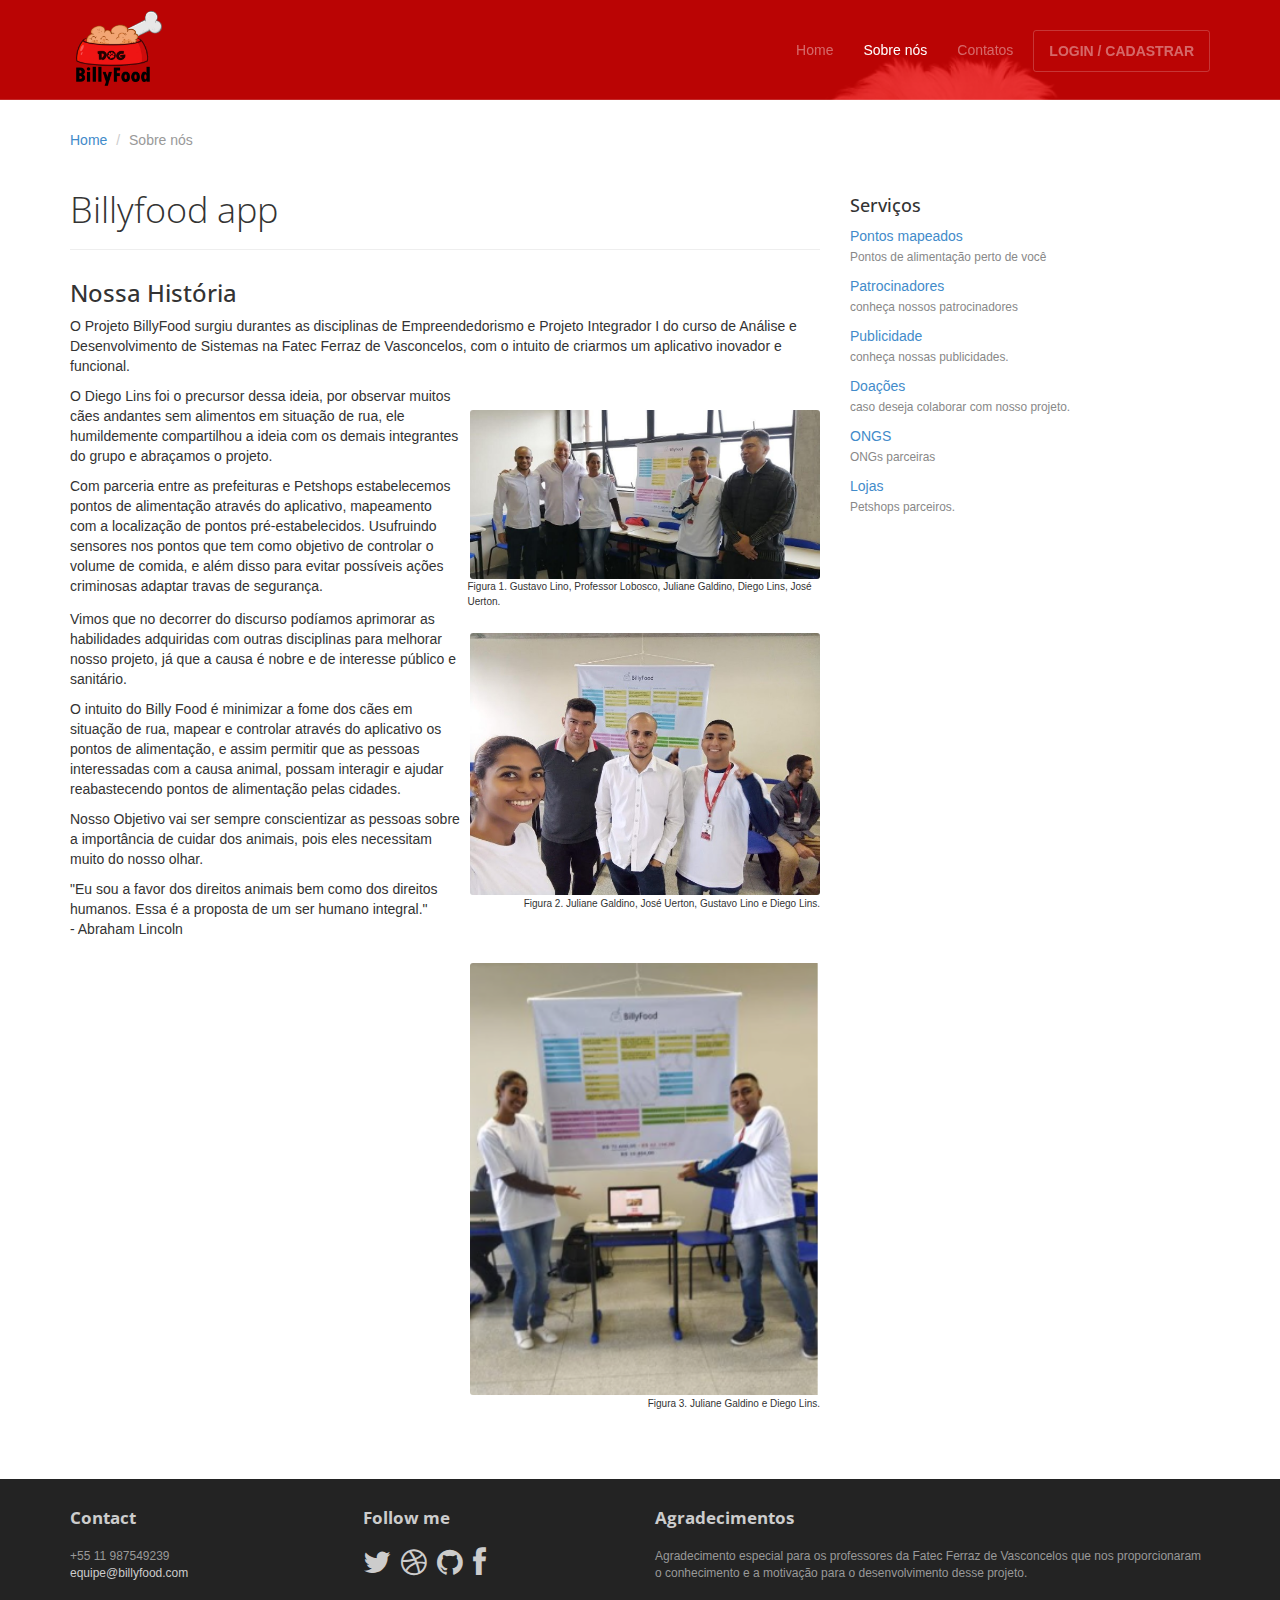
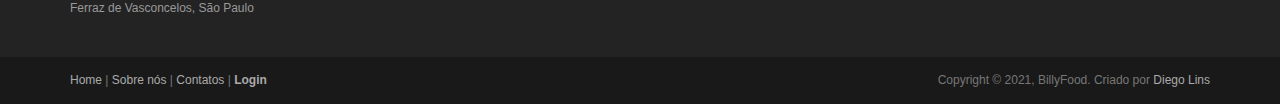
<file: about.html>
<!DOCTYPE html>
<html lang="en">

<head>
    <meta charset="utf-8">
    <meta name="viewport" content="width=device-width, initial-scale=1.0">
    <meta name="description" content="">
    <meta name="author" content="Diego Lins">

    <title>Sobre nós - Billyfood</title>

    <link rel="shortcut icon" href="assets/images/kkk.png">

    <link rel="stylesheet" media="screen" href="//fonts.googleapis.com/css?family=Open+Sans:300,400,700">
    <link rel="stylesheet" href="assets/css/bootstrap.min.css">
    <link rel="stylesheet" href="assets/css/font-awesome.min.css">

    <!-- Custom styles for our template -->
    <link rel="stylesheet" href="assets/css/bootstrap-theme.css" media="screen">
    <link rel="stylesheet" href="assets/css/main.css">

    <!-- HTML5 shim and Respond.js IE8 support of HTML5 elements and media queries -->
    <!--[if lt IE 9]>
	<script src="assets/js/html5shiv.js"></script>
	<script src="assets/js/respond.min.js"></script>
	<![endif]-->
</head>

<body>
    <!-- Fixed navbar -->
    <div class="navbar navbar-inverse navbar-fixed-top headroom">
        <div class="container">
            <div class="navbar-header">
                <!-- Button for smallest screens -->
                <button type="button" class="navbar-toggle" data-toggle="collapse" data-target=".navbar-collapse"><span
                        class="icon-bar"></span> <span class="icon-bar"></span> <span class="icon-bar"></span> </button>
                <a class="navbar-brand" href="index.html"><img src="assets/images/logopng2.png" alt="Logo billyfood"
                        style="
					width: 98px;
					height: 100%;
					transform: scale(1.9);
				"></a>
            </div>
            <div class="navbar-collapse collapse">
                <ul class="nav navbar-nav pull-right">
                    <li><a href="index.html">Home</a></li>
                    <li class="active"><a href="about.html">Sobre nós</a></li>
                    <!--	<li class="dropdown">
						<a href="#" class="dropdown-toggle" data-toggle="dropdown">More Pages <b class="caret"></b></a>
						<ul class="dropdown-menu">
							<li><a href="sidebar-left.html">Left Sidebar</a></li>
							<li><a href="sidebar-right.html">Right Sidebar</a></li>
						</ul>
					</li>-->
                    <li><a href="contact.html">Contatos</a></li>
                    <li><a class="btn" href="signin.html">LOGIN / CADASTRAR</a></li>
                </ul>
            </div>
            <!--/.nav-collapse -->
        </div>
    </div>
    <!-- /.navbar -->

    <header id="head" class="secondary"></header>

    <!-- container -->
    <div class="container">

        <ol class="breadcrumb">
            <li><a href="index.html">Home</a></li>
            <li class="active">Sobre nós</li>
        </ol>

        <div class="row">

            <!-- Article main content -->
            <article class="col-sm-8 maincontent">
                <header class="page-header">
                    <h1 class="page-title">Billyfood app</h1>
                </header>
                <h3>Nossa História</h3>
                <p>O Projeto BillyFood surgiu durantes as disciplinas de Empreendedorismo e Projeto Integrador I do
                    curso de Análise e Desenvolvimento de Sistemas na Fatec Ferraz de Vasconcelos, com o intuito de
                    criarmos um aplicativo inovador e funcional.</p> <img src="assets/images/equipe.jpg" alt="figura 1" class="img-rounded pull-right" width="350"<figure>
                        <figcaption style="
                        float: right;
                        margin-top: -3%;
                        margin-left: 53%;
                        font-size: 10px;
                    "
                    >Figura 1. Gustavo Lino, Professor Lobosco, Juliane Galdino, Diego Lins, José Uerton.
                        </figcaption>
                    </figure>
                
                
                <p>
                    O Diego Lins foi o precursor dessa ideia, por observar muitos cães andantes sem alimentos em
                    situação de rua, ele humildemente compartilhou a ideia com os demais integrantes do grupo e
                    abraçamos o projeto.
                    </p>

                <p>Com parceria entre as prefeituras e Petshops estabelecemos pontos de alimentação através do
                    aplicativo, mapeamento com a localização de pontos pré-estabelecidos. Usufruindo sensores nos pontos
                    que tem como objetivo de controlar o volume de comida, e além disso para evitar possíveis ações
                    criminosas adaptar travas de segurança.<img src="assets/images/equipe4.jpg" alt=""
                        class="img-rounded pull-right" width="350"<figure><figcaption style="
                        float: right;
                        margin-top: -3%;
                        margin-left: 13%;
                        font-size: 10px;
                    "
                    >Figura 2. Juliane Galdino, José Uerton, Gustavo Lino e Diego Lins.
                        </figcaption>
                    </figure> 
                </p>

                <p>Vimos que no decorrer do discurso podíamos aprimorar as habilidades adquiridas com outras disciplinas
                    para melhorar nosso projeto, já que a causa é nobre e de interesse público e sanitário.<br></p>
                <p> O intuito do Billy Food é minimizar a fome dos cães em situação de rua, mapear e controlar através
                    do aplicativo os pontos de alimentação, e assim permitir que as pessoas interessadas com a causa
                    animal, possam interagir e ajudar reabastecendo pontos de alimentação pelas cidades.<br></p>

                <p>Nosso Objetivo vai ser sempre conscientizar as pessoas sobre a importância de cuidar dos animais,
                    pois eles necessitam muito do nosso olhar.
                </p>

                <p>"Eu sou a favor dos direitos animais bem como dos direitos humanos. Essa é a proposta de um ser
                    humano integral." <br> - Abraham Lincoln
                <img src="assets/images/equipe3.png" alt=""
                        class="img-rounded pull-right" width="350" <figure><figcaption style="
                            float: right;
                            margin-top: -3%;
                            margin-left: 41%;
                            font-size: 10px;
                        "
                        >Figura 3. Juliane Galdino e Diego Lins.
                            </figcaption>
                        </figure></p>


            </article>
            <!-- /Article -->

            <!-- Sidebar -->
            <aside class="col-sm-4 sidebar sidebar-right">

                <div class="widget">
                    <h4>Servi&ccedil;os</h4>
                    <ul class="list-unstyled list-spaces">
                        <li><a href="">Pontos mapeados</a><br><span class="small text-muted">Pontos de
                                alimenta&ccedil;ão perto de você</span></li>
                        <li><a href="">Patrocinadores</a><br><span class="small text-muted">conhe&ccedil;a nossos
                                patrocinadores </span></li>
                        <li><a href="">Publicidade</a><br><span class="small text-muted">conhe&ccedil;a nossas
                                publicidades.</span></li>
                        <li><a href="">Doa&ccedil;ões</a><br><span class="small text-muted">caso deseja colaborar com
                                nosso projeto.</span></li>
                        <li><a href="">ONGS</a><br><span class="small text-muted">ONGs parceiras</span></li>
                        <li><a href="">Lojas</a><br><span class="small text-muted">Petshops parceiros.</span></li>
                    </ul>
                </div>

            </aside>
            <!-- /Sidebar -->

        </div>
    </div> <!-- /container -->

    <footer id="footer" class="top-space">

        <div class="footer1">
            <div class="container">
                <div class="row">

                    <div class="col-md-3 widget">
                        <h3 class="widget-title">Contact</h3>
                        <div class="widget-body">
                            <p>+55 11 987549239<br>
                                <a href="mailto:#">equipe@billyfood.com</a><br>
                                <br>
                                Ferraz de Vasconcelos, São Paulo
                            </p>
                        </div>
                    </div>

                    <div class="col-md-3 widget">
                        <h3 class="widget-title">Follow me</h3>
                        <div class="widget-body">
                            <p class="follow-me-icons">
                                <a href="https://github.com/DiegoLins10"><i class="fa fa-twitter fa-2"></i></a>
                                <a href="https://github.com/DiegoLins10"><i class="fa fa-dribbble fa-2"></i></a>
                                <a href="https://github.com/DiegoLins10"><i class="fa fa-github fa-2"></i></a>
                                <a href="https://github.com/DiegoLins10"><i class="fa fa-facebook fa-2"></i></a>
                            </p>
                        </div>
                    </div>

                    <div class="col-md-6 widget">
                        <h3 class="widget-title">Agradecimentos</h3>
                        <div class="widget-body">
                            <p>Agradecimento especial para os professores da Fatec Ferraz de Vasconcelos que nos
                                proporcionaram o conhecimento e a motiva&ccedil;ão para o desenvolvimento desse projeto.
                            </p>
                            <p></p>
                        </div>
                    </div>

                </div> <!-- /row of widgets -->
            </div>
        </div>

        <div class="footer2">
            <div class="container">
                <div class="row">

                    <div class="col-md-6 widget">
                        <div class="widget-body">
                            <p class="simplenav">
                                <a href="#">Home</a> |
                                <a href="about.html">Sobre nós</a> |
                                <!--<a href="sidebar-right.html">Sidebar</a> |-->
                                <a href="contact.html">Contatos</a> |
                                <b><a href="signup.html">Login</a></b>
                            </p>
                        </div>
                    </div>

                    <div class="col-md-6 widget">
                        <div class="widget-body">
                            <p class="text-right">
                                Copyright &copy; 2021, BillyFood. Criado por <a href="https://github.com/DiegoLins10"
                                    rel="designer">Diego Lins</a>
                            </p>
                        </div>
                    </div>

                </div> <!-- /row of widgets -->
            </div>
        </div>

    </footer>





    <!-- JavaScript libs are placed at the end of the document so the pages load faster -->
    <script src="//ajax.googleapis.com/ajax/libs/jquery/1.10.2/jquery.min.js"></script>
    <script src="//netdna.bootstrapcdn.com/bootstrap/3.0.0/js/bootstrap.min.js"></script>
    <script src="assets/js/headroom.min.js"></script>
    <script src="assets/js/jQuery.headroom.min.js"></script>
    <script src="assets/js/template.js"></script>
</body>

</html>
</file>
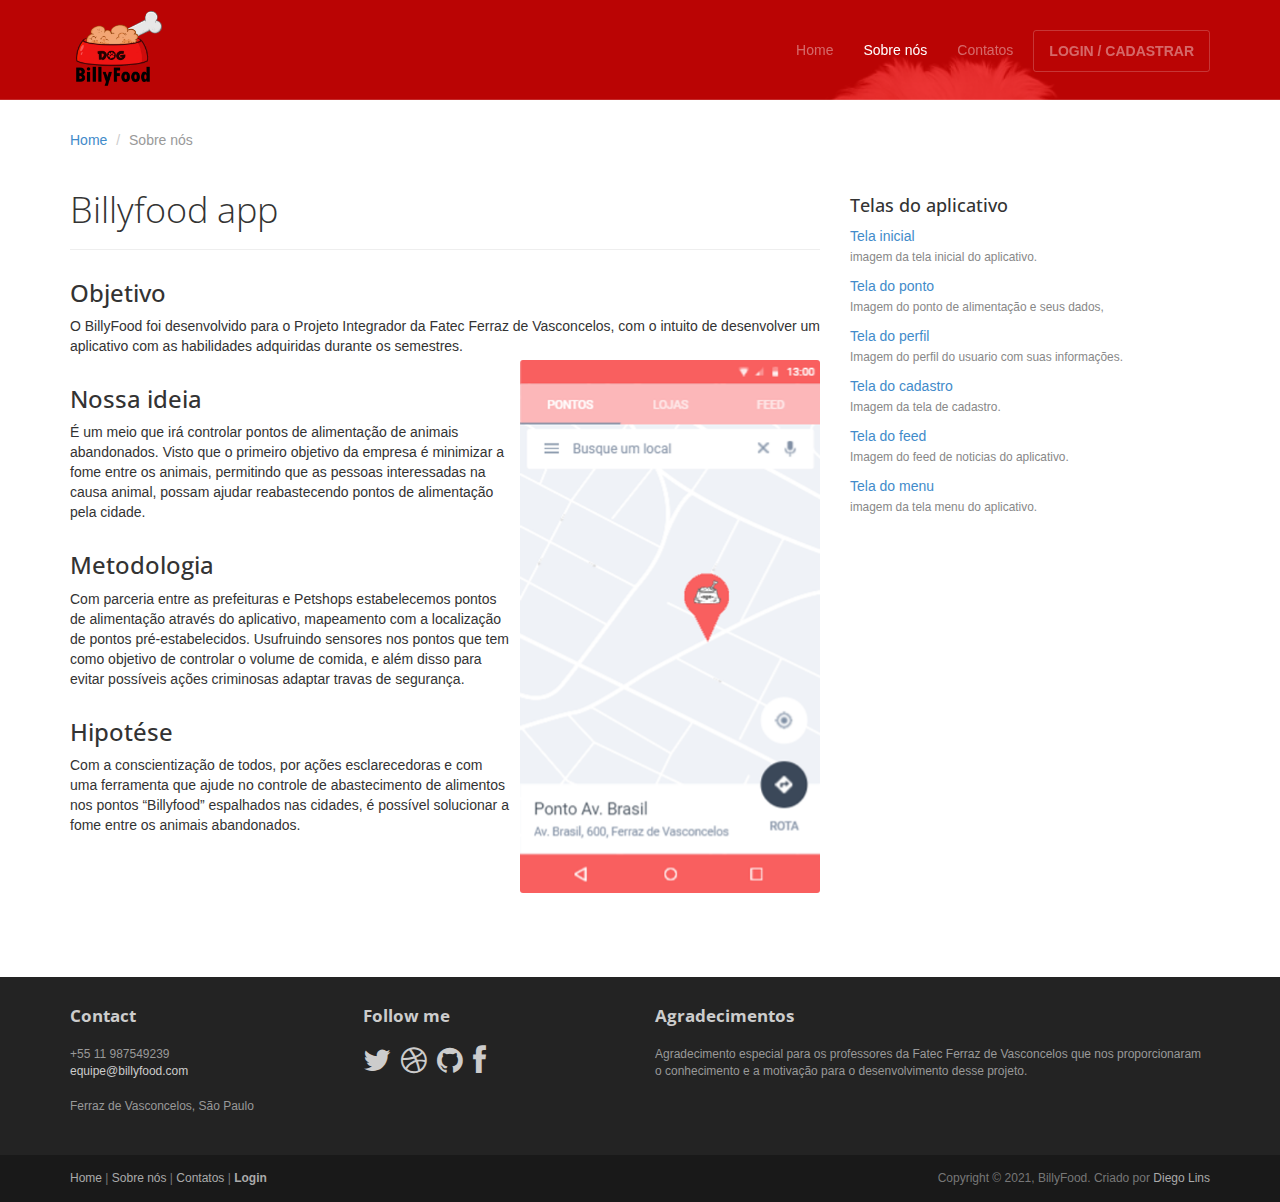
<file: aboutsalvar.html>
<!DOCTYPE html>
<html lang="en">

<head>
	<meta charset="utf-8">
	<meta name="viewport" content="width=device-width, initial-scale=1.0">
	<meta name="description" content="">
	<meta name="author" content="Diego Lins">

	<title>Sobre nós - Billyfood</title>

	<link rel="shortcut icon" href="assets/images/kkk.png">

	<link rel="stylesheet" media="screen" href="//fonts.googleapis.com/css?family=Open+Sans:300,400,700">
	<link rel="stylesheet" href="assets/css/bootstrap.min.css">
	<link rel="stylesheet" href="assets/css/font-awesome.min.css">

	<!-- Custom styles for our template -->
	<link rel="stylesheet" href="assets/css/bootstrap-theme.css" media="screen">
	<link rel="stylesheet" href="assets/css/main.css">

	<!-- HTML5 shim and Respond.js IE8 support of HTML5 elements and media queries -->
	<!--[if lt IE 9]>
	<script src="assets/js/html5shiv.js"></script>
	<script src="assets/js/respond.min.js"></script>
	<![endif]-->
</head>

<body>
	<!-- Fixed navbar -->
	<div class="navbar navbar-inverse navbar-fixed-top headroom">
		<div class="container">
			<div class="navbar-header">
				<!-- Button for smallest screens -->
				<button type="button" class="navbar-toggle" data-toggle="collapse" data-target=".navbar-collapse"><span
						class="icon-bar"></span> <span class="icon-bar"></span> <span class="icon-bar"></span> </button>
				<a class="navbar-brand" href="index.html"><img src="assets/images/logopng2.png"
						alt="Logo billyfood" style="
					width: 98px;
					height: 100%;
					transform: scale(1.9);
				"></a>
			</div>
			<div class="navbar-collapse collapse">
				<ul class="nav navbar-nav pull-right">
					<li><a href="index.html">Home</a></li>
					<li class="active"><a href="about.html">Sobre nós</a></li>
				<!--	<li class="dropdown">
						<a href="#" class="dropdown-toggle" data-toggle="dropdown">More Pages <b class="caret"></b></a>
						<ul class="dropdown-menu">
							<li><a href="sidebar-left.html">Left Sidebar</a></li>
							<li><a href="sidebar-right.html">Right Sidebar</a></li>
						</ul>
					</li>-->
					<li><a href="contact.html">Contatos</a></li>
					<li><a class="btn" href="signin.html">LOGIN / CADASTRAR</a></li>
				</ul>
			</div>
			<!--/.nav-collapse -->
		</div>
	</div>
	<!-- /.navbar -->

	<header id="head" class="secondary"></header>

	<!-- container -->
	<div class="container">

		<ol class="breadcrumb">
			<li><a href="index.html">Home</a></li>
			<li class="active">Sobre nós</li>
		</ol>

		<div class="row">

			<!-- Article main content -->
			<article class="col-sm-8 maincontent">
				<header class="page-header">
					<h1 class="page-title">Billyfood app</h1>
				</header>
				<h3>Objetivo</h3>
				<p>O BillyFood foi desenvolvido para o Projeto Integrador da Fatec Ferraz de Vasconcelos, com o intuito
					de desenvolver um aplicativo com as habilidades adquiridas durante os semestres.<img
						src="assets/images/app1.png" alt="" class="img-rounded pull-right" width="300"></p>
				<h3>Nossa ideia</h3>
				<p>
					É um meio que irá controlar pontos de alimentação de animais abandonados. Visto que o primeiro
					objetivo da empresa é minimizar a fome entre os animais, permitindo que as pessoas interessadas na
					causa animal, possam ajudar reabastecendo pontos de alimentação pela cidade.</p>
				<h3>Metodologia</h3>
				<p>Com parceria entre as prefeituras e Petshops estabelecemos pontos de alimentação através do
					aplicativo, mapeamento com a localização de pontos pré-estabelecidos. Usufruindo sensores nos pontos
					que tem como objetivo de controlar o volume de comida, e além disso para evitar possíveis ações
					criminosas adaptar travas de segurança.
				</p>
				<h3>Hipotése</h3>
				<p>Com a conscientização de todos, por ações esclarecedoras e com uma ferramenta que ajude no controle
					de abastecimento de alimentos nos pontos “Billyfood” espalhados nas cidades, é possível solucionar a
					fome entre os animais abandonados.</p>

			</article>
			<!-- /Article -->

			<!-- Sidebar -->
			<aside class="col-sm-4 sidebar sidebar-right">

				<div class="widget">
					<h4>Telas do aplicativo</h4>
					<ul class="list-unstyled list-spaces">
						<li><a href="about.html">Tela inicial</a><br><span class="small text-muted">imagem da tela
								inicial do aplicativo.</span></li>
						<li><a href="telaPonto.html">Tela do ponto</a><br><span class="small text-muted">Imagem do ponto
								de alimenta&ccedil;ão e seus dados, </span></li>
						<li><a href="perfil.html">Tela do perfil</a><br><span class="small text-muted">Imagem do perfil
								do usuario com suas informa&ccedil;ões.</span></li>
						<li><a href="cadastro.html">Tela do cadastro</a><br><span class="small text-muted">Imagem da
								tela de cadastro.</span></li>
						<li><a href="feed.html">Tela do feed</a><br><span class="small text-muted">Imagem do feed de
								noticias do aplicativo.</span></li>
						<li><a href="menu.html">Tela do menu</a><br><span class="small text-muted">imagem da tela menu
								do aplicativo.</span></li>
					</ul>
				</div>

			</aside>
			<!-- /Sidebar -->

		</div>
	</div> <!-- /container -->

	<footer id="footer" class="top-space">

		<div class="footer1">
			<div class="container">
				<div class="row">

					<div class="col-md-3 widget">
						<h3 class="widget-title">Contact</h3>
						<div class="widget-body">
							<p>+55 11 987549239<br>
								<a href="mailto:#">equipe@billyfood.com</a><br>
								<br>
								Ferraz de Vasconcelos, São Paulo
							</p>
						</div>
					</div>

					<div class="col-md-3 widget">
						<h3 class="widget-title">Follow me</h3>
						<div class="widget-body">
							<p class="follow-me-icons">
								<a href="https://github.com/DiegoLins10"><i class="fa fa-twitter fa-2"></i></a>
								<a href="https://github.com/DiegoLins10"><i class="fa fa-dribbble fa-2"></i></a>
								<a href="https://github.com/DiegoLins10"><i class="fa fa-github fa-2"></i></a>
								<a href="https://github.com/DiegoLins10"><i class="fa fa-facebook fa-2"></i></a>
							</p>
						</div>
					</div>

					<div class="col-md-6 widget">
						<h3 class="widget-title">Agradecimentos</h3>
						<div class="widget-body">
							<p>Agradecimento especial para os professores da Fatec Ferraz de Vasconcelos que nos
								proporcionaram o conhecimento e a motiva&ccedil;ão para o desenvolvimento desse projeto.
							</p>
							<p></p>
						</div>
					</div>

				</div> <!-- /row of widgets -->
			</div>
		</div>

		<div class="footer2">
			<div class="container">
				<div class="row">

					<div class="col-md-6 widget">
						<div class="widget-body">
							<p class="simplenav">
								<a href="#">Home</a> |
								<a href="about.html">Sobre nós</a> |
								<!--<a href="sidebar-right.html">Sidebar</a> |-->
								<a href="contact.html">Contatos</a> |
								<b><a href="signup.html">Login</a></b>
							</p>
						</div>
					</div>

					<div class="col-md-6 widget">
						<div class="widget-body">
							<p class="text-right">
								Copyright &copy; 2021, BillyFood. Criado por <a href="https://github.com/DiegoLins10"
									rel="designer">Diego Lins</a>
							</p>
						</div>
					</div>

				</div> <!-- /row of widgets -->
			</div>
		</div>

	</footer>





	<!-- JavaScript libs are placed at the end of the document so the pages load faster -->
	<script src="//ajax.googleapis.com/ajax/libs/jquery/1.10.2/jquery.min.js"></script>
	<script src="//netdna.bootstrapcdn.com/bootstrap/3.0.0/js/bootstrap.min.js"></script>
	<script src="assets/js/headroom.min.js"></script>
	<script src="assets/js/jQuery.headroom.min.js"></script>
	<script src="assets/js/template.js"></script>
</body>

</html>
</file>
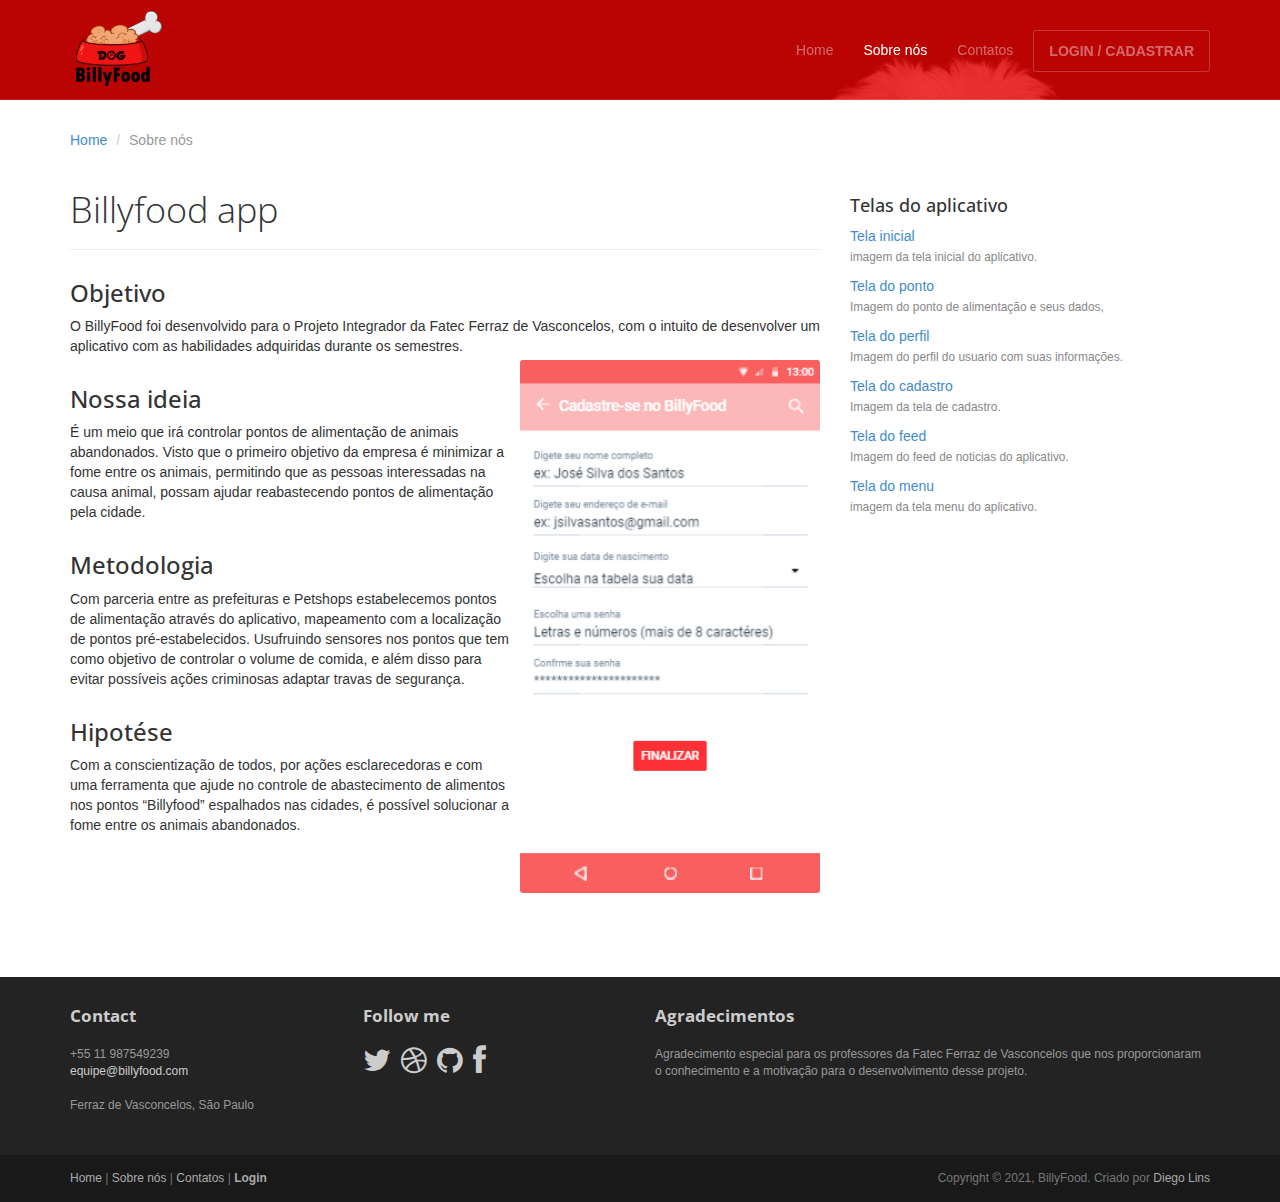
<file: cadastro.html>
<!DOCTYPE html>
<html lang="en">

<head>
	<meta charset="utf-8">
	<meta name="viewport" content="width=device-width, initial-scale=1.0">
	<meta name="description" content="">
	<meta name="author" content="Diego Lins">

	<title>Sobre nós - Billyfood</title>

	<link rel="shortcut icon" href="assets/images/kkk.png">

	<link rel="stylesheet" media="screen" href="//fonts.googleapis.com/css?family=Open+Sans:300,400,700">
	<link rel="stylesheet" href="assets/css/bootstrap.min.css">
	<link rel="stylesheet" href="assets/css/font-awesome.min.css">

	<!-- Custom styles for our template -->
	<link rel="stylesheet" href="assets/css/bootstrap-theme.css" media="screen">
	<link rel="stylesheet" href="assets/css/main.css">

	<!-- HTML5 shim and Respond.js IE8 support of HTML5 elements and media queries -->
	<!--[if lt IE 9]>
	<script src="assets/js/html5shiv.js"></script>
	<script src="assets/js/respond.min.js"></script>
	<![endif]-->
</head>

<body>
	<!-- Fixed navbar -->
	<div class="navbar navbar-inverse navbar-fixed-top headroom">
		<div class="container">
			<div class="navbar-header">
				<!-- Button for smallest screens -->
				<button type="button" class="navbar-toggle" data-toggle="collapse" data-target=".navbar-collapse"><span
						class="icon-bar"></span> <span class="icon-bar"></span> <span class="icon-bar"></span> </button>
				<a class="navbar-brand" href="index.html"><img src="assets/images/logopng2.png"
						alt="Logo billyfood" style="
					width: 98px;
					height: 100%;
					transform: scale(1.9);
				"></a>
			</div>
			<div class="navbar-collapse collapse">
				<ul class="nav navbar-nav pull-right">
					<li><a href="index.html">Home</a></li>
					<li class="active"><a href="about.html">Sobre nós</a></li>
					<!--<li class="dropdown">
						<a href="#" class="dropdown-toggle" data-toggle="dropdown">More Pages <b class="caret"></b></a>
						<ul class="dropdown-menu">
							<li><a href="sidebar-left.html">Left Sidebar</a></li>
							<li><a href="sidebar-right.html">Right Sidebar</a></li>
						</ul>
					</li>-->
					<li><a href="contact.html">Contatos</a></li>
					<li><a class="btn" href="signin.html">LOGIN / CADASTRAR</a></li>
				</ul>
			</div>
			<!--/.nav-collapse -->
		</div>
	</div>
	<!-- /.navbar -->

	<header id="head" class="secondary"></header>

	<!-- container -->
	<div class="container">

		<ol class="breadcrumb">
			<li><a href="index.html">Home</a></li>
			<li class="active">Sobre nós</li>
		</ol>

		<div class="row">

			<!-- Article main content -->
			<article class="col-sm-8 maincontent">
				<header class="page-header">
					<h1 class="page-title">Billyfood app</h1>
				</header>
				<h3>Objetivo</h3>
				<p>O BillyFood foi desenvolvido para o Projeto Integrador da Fatec Ferraz de Vasconcelos, com o intuito
					de desenvolver um aplicativo com as habilidades adquiridas durante os semestres. <img
						src="assets/images/Tela de Cadastro.png" alt="" class="img-rounded pull-right" width="300"></p>
				<h3>Nossa ideia</h3>
				<p>
					É um meio que irá controlar pontos de alimentação de animais abandonados. Visto que o primeiro
					objetivo da empresa é minimizar a fome entre os animais, permitindo que as pessoas interessadas na
					causa animal, possam ajudar reabastecendo pontos de alimentação pela cidade.</p>
				<h3>Metodologia</h3>
				<p>Com parceria entre as prefeituras e Petshops estabelecemos pontos de alimentação através do
					aplicativo, mapeamento com a localização de pontos pré-estabelecidos. Usufruindo sensores nos pontos
					que tem como objetivo de controlar o volume de comida, e além disso para evitar possíveis ações
					criminosas adaptar travas de segurança.
				</p>
				<h3>Hipotése</h3>
				<p>Com a conscientização de todos, por ações esclarecedoras e com uma ferramenta que ajude no controle
					de abastecimento de alimentos nos pontos “Billyfood” espalhados nas cidades, é possível solucionar a
					fome entre os animais abandonados.</p>

			</article>
			<!-- /Article -->

			<!-- Sidebar -->
			<aside class="col-sm-4 sidebar sidebar-right">

				<div class="widget">
					<h4>Telas do aplicativo</h4>
					<ul class="list-unstyled list-spaces">
						<li><a href="about.html">Tela inicial</a><br><span class="small text-muted">imagem da tela
								inicial do aplicativo.</span></li>
						<li><a href="telaPonto.html">Tela do ponto</a><br><span class="small text-muted">Imagem do ponto
								de alimenta&ccedil;ão e seus dados, </span></li>
						<li><a href="perfil.html">Tela do perfil</a><br><span class="small text-muted">Imagem do perfil
								do usuario com suas informa&ccedil;ões.</span></li>
						<li><a href="cadastro.html">Tela do cadastro</a><br><span class="small text-muted">Imagem da
								tela de cadastro.</span></li>
						<li><a href="feed.html">Tela do feed</a><br><span class="small text-muted">Imagem do feed de
								noticias do aplicativo.</span></li>
						<li><a href="menu.html">Tela do menu</a><br><span class="small text-muted">imagem da tela menu
								do aplicativo.</span></li>
					</ul>
				</div>

			</aside>
			<!-- /Sidebar -->

		</div>
	</div> <!-- /container -->


	<footer id="footer" class="top-space">

		<div class="footer1">
			<div class="container">
				<div class="row">

					<div class="col-md-3 widget">
						<h3 class="widget-title">Contact</h3>
						<div class="widget-body">
							<p>+55 11 987549239<br>
								<a href="mailto:#">equipe@billyfood.com</a><br>
								<br>
								Ferraz de Vasconcelos, São Paulo
							</p>
						</div>
					</div>

					<div class="col-md-3 widget">
						<h3 class="widget-title">Follow me</h3>
						<div class="widget-body">
							<p class="follow-me-icons">
								<a href="https://github.com/DiegoLins10"><i class="fa fa-twitter fa-2"></i></a>
								<a href="https://github.com/DiegoLins10"><i class="fa fa-dribbble fa-2"></i></a>
								<a href="https://github.com/DiegoLins10"><i class="fa fa-github fa-2"></i></a>
								<a href="https://github.com/DiegoLins10"><i class="fa fa-facebook fa-2"></i></a>
							</p>
						</div>
					</div>

					<div class="col-md-6 widget">
						<h3 class="widget-title">Agradecimentos</h3>
						<div class="widget-body">
							<p>Agradecimento especial para os professores da Fatec Ferraz de Vasconcelos que nos
								proporcionaram o conhecimento e a motiva&ccedil;ão para o desenvolvimento desse projeto.
							</p>
							<p></p>
						</div>
					</div>

				</div> <!-- /row of widgets -->
			</div>
		</div>

		<div class="footer2">
			<div class="container">
				<div class="row">

					<div class="col-md-6 widget">
						<div class="widget-body">
							<p class="simplenav">
								<a href="#">Home</a> |
								<a href="about.html">Sobre nós</a> |
								<!--<a href="sidebar-right.html">Sidebar</a> |-->
								<a href="contact.html">Contatos</a> |
								<b><a href="signup.html">Login</a></b>
							</p>
						</div>
					</div>

					<div class="col-md-6 widget">
						<div class="widget-body">
							<p class="text-right">
								Copyright &copy; 2021, BillyFood. Criado por <a href="https://github.com/DiegoLins10"
									rel="designer">Diego Lins</a>
							</p>
						</div>
					</div>

				</div> <!-- /row of widgets -->
			</div>
		</div>

	</footer>





	<!-- JavaScript libs are placed at the end of the document so the pages load faster -->
	<script src="//ajax.googleapis.com/ajax/libs/jquery/1.10.2/jquery.min.js"></script>
	<script src="//netdna.bootstrapcdn.com/bootstrap/3.0.0/js/bootstrap.min.js"></script>
	<script src="assets/js/headroom.min.js"></script>
	<script src="assets/js/jQuery.headroom.min.js"></script>
	<script src="assets/js/template.js"></script>
</body>

</html>
</file>
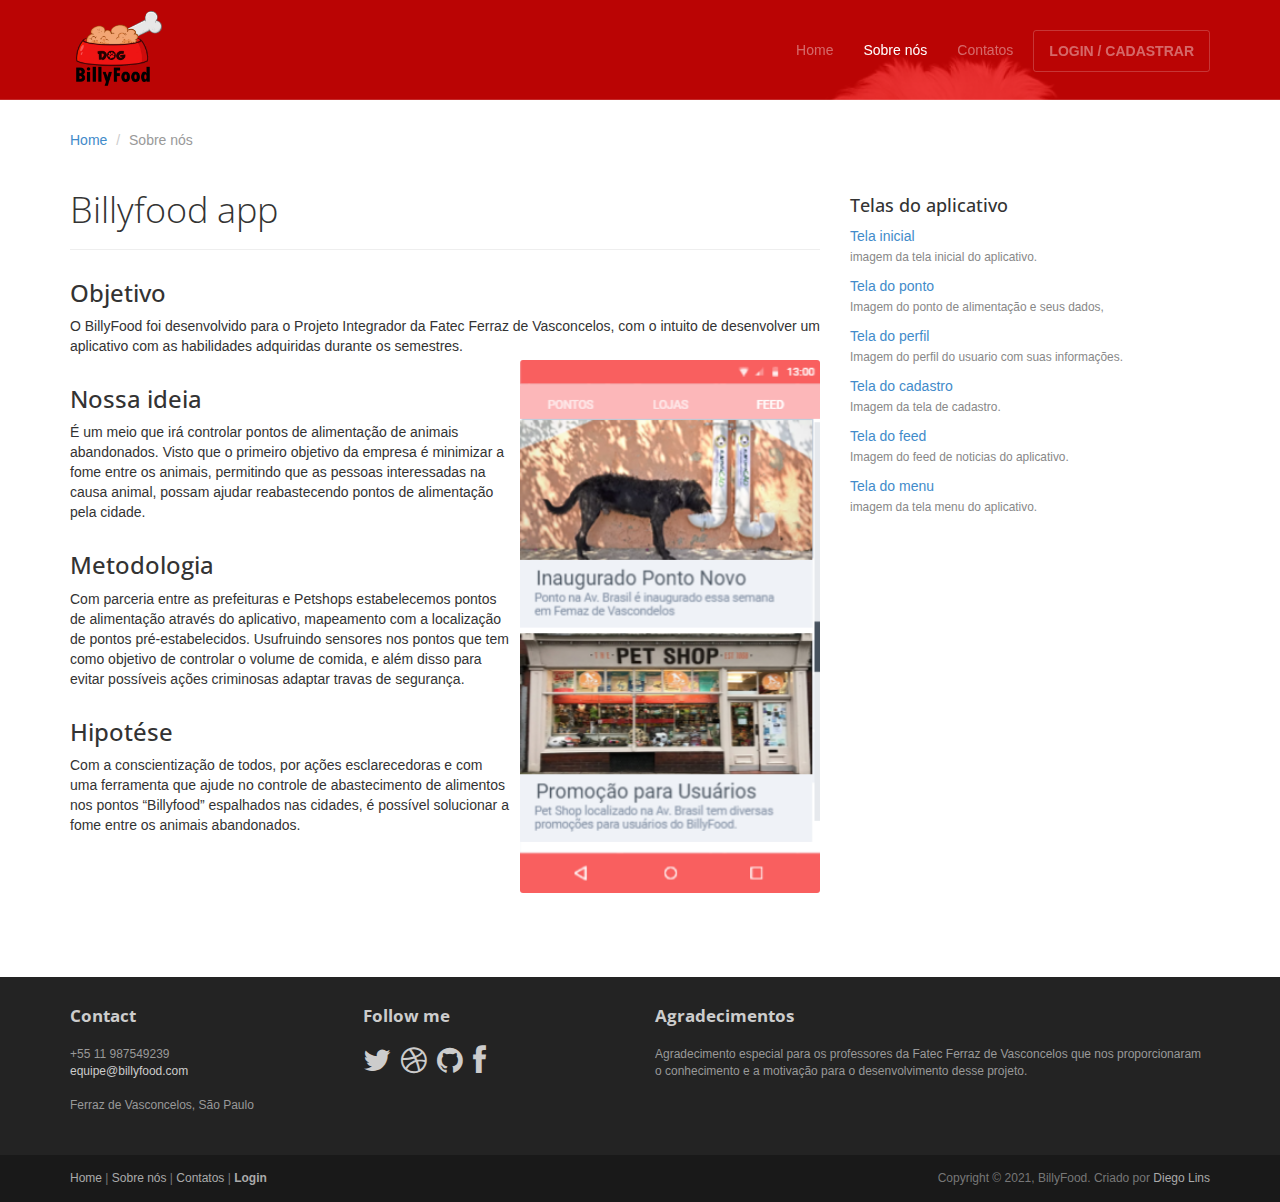
<file: feed.html>
<!DOCTYPE html>
<html lang="en">

<head>
	<meta charset="utf-8">
	<meta name="viewport" content="width=device-width, initial-scale=1.0">
	<meta name="description" content="">
	<meta name="author" content="Diego Lins">

	<title>Sobre nós - Billyfood</title>

	<link rel="shortcut icon" href="assets/images/kkk.png">

	<link rel="stylesheet" media="screen" href="//fonts.googleapis.com/css?family=Open+Sans:300,400,700">
	<link rel="stylesheet" href="assets/css/bootstrap.min.css">
	<link rel="stylesheet" href="assets/css/font-awesome.min.css">

	<!-- Custom styles for our template -->
	<link rel="stylesheet" href="assets/css/bootstrap-theme.css" media="screen">
	<link rel="stylesheet" href="assets/css/main.css">

	<!-- HTML5 shim and Respond.js IE8 support of HTML5 elements and media queries -->
	<!--[if lt IE 9]>
	<script src="assets/js/html5shiv.js"></script>
	<script src="assets/js/respond.min.js"></script>
	<![endif]-->
</head>

<body>
	<!-- Fixed navbar -->
	<div class="navbar navbar-inverse navbar-fixed-top headroom">
		<div class="container">
			<div class="navbar-header">
				<!-- Button for smallest screens -->
				<button type="button" class="navbar-toggle" data-toggle="collapse" data-target=".navbar-collapse"><span
						class="icon-bar"></span> <span class="icon-bar"></span> <span class="icon-bar"></span> </button>
				<a class="navbar-brand" href="index.html"><img src="assets/images/logopng2.png"
						alt="Logo billyfood" style="
					width: 98px;
					height: 100%;
					transform: scale(1.9);
				"></a>
			</div>
			<div class="navbar-collapse collapse">
				<ul class="nav navbar-nav pull-right">
					<li><a href="index.html">Home</a></li>
					<li class="active"><a href="about.html">Sobre nós</a></li>
				<!--	<li class="dropdown">
						<a href="#" class="dropdown-toggle" data-toggle="dropdown">More Pages <b class="caret"></b></a>
						<ul class="dropdown-menu">
							<li><a href="sidebar-left.html">Left Sidebar</a></li>
							<li><a href="sidebar-right.html">Right Sidebar</a></li>
						</ul>
					</li>-->
					<li><a href="contact.html">Contatos</a></li>
					<li><a class="btn" href="signin.html">LOGIN / CADASTRAR</a></li>
				</ul>
			</div>
			<!--/.nav-collapse -->
		</div>
	</div>
	<!-- /.navbar -->

	<header id="head" class="secondary"></header>

	<!-- container -->
	<div class="container">

		<ol class="breadcrumb">
			<li><a href="index.html">Home</a></li>
			<li class="active">Sobre nós</li>
		</ol>

		<div class="row">

			<!-- Article main content -->
			<article class="col-sm-8 maincontent">
				<header class="page-header">
					<h1 class="page-title">Billyfood app</h1>
				</header>
				<h3>Objetivo</h3>
				<p> O BillyFood foi desenvolvido para o Projeto Integrador da Fatec Ferraz de Vasconcelos, com o intuito
					de desenvolver um aplicativo com as habilidades adquiridas durante os semestres. <img
						src="assets/images/Feed de Notícias.png" alt="" class="img-rounded pull-right" width="300"></p>
				<h3>Nossa ideia</h3>
				<p>
					É um meio que irá controlar pontos de alimentação de animais abandonados. Visto que o primeiro
					objetivo da empresa é minimizar a fome entre os animais, permitindo que as pessoas interessadas na
					causa animal, possam ajudar reabastecendo pontos de alimentação pela cidade.</p>
				<h3>Metodologia</h3>
				<p>Com parceria entre as prefeituras e Petshops estabelecemos pontos de alimentação através do
					aplicativo, mapeamento com a localização de pontos pré-estabelecidos. Usufruindo sensores nos pontos
					que tem como objetivo de controlar o volume de comida, e além disso para evitar possíveis ações
					criminosas adaptar travas de segurança.
				</p>
				<h3>Hipotése</h3>
				<p>Com a conscientização de todos, por ações esclarecedoras e com uma ferramenta que ajude no controle
					de abastecimento de alimentos nos pontos “Billyfood” espalhados nas cidades, é possível solucionar a
					fome entre os animais abandonados.</p>

			</article>
			<!-- /Article -->

			<!-- Sidebar -->
			<aside class="col-sm-4 sidebar sidebar-right">

				<div class="widget">
					<h4>Telas do aplicativo</h4>
					<ul class="list-unstyled list-spaces">
						<li><a href="about.html">Tela inicial</a><br><span class="small text-muted">imagem da tela
								inicial do aplicativo.</span></li>
						<li><a href="telaPonto.html">Tela do ponto</a><br><span class="small text-muted">Imagem do ponto
								de alimenta&ccedil;ão e seus dados, </span></li>
						<li><a href="perfil.html">Tela do perfil</a><br><span class="small text-muted">Imagem do perfil
								do usuario com suas informa&ccedil;ões.</span></li>
						<li><a href="cadastro.html">Tela do cadastro</a><br><span class="small text-muted">Imagem da
								tela de cadastro.</span></li>
						<li><a href="feed.html">Tela do feed</a><br><span class="small text-muted">Imagem do feed de
								noticias do aplicativo.</span></li>
						<li><a href="menu.html">Tela do menu</a><br><span class="small text-muted">imagem da tela menu
								do aplicativo.</span></li>
					</ul>
				</div>

			</aside>
			<!-- /Sidebar -->

		</div>
	</div> <!-- /container -->


	<footer id="footer" class="top-space">

		<div class="footer1">
			<div class="container">
				<div class="row">

					<div class="col-md-3 widget">
						<h3 class="widget-title">Contact</h3>
						<div class="widget-body">
							<p>+55 11 987549239<br>
								<a href="mailto:#">equipe@billyfood.com</a><br>
								<br>
								Ferraz de Vasconcelos, São Paulo
							</p>
						</div>
					</div>

					<div class="col-md-3 widget">
						<h3 class="widget-title">Follow me</h3>
						<div class="widget-body">
							<p class="follow-me-icons">
								<a href="https://github.com/DiegoLins10"><i class="fa fa-twitter fa-2"></i></a>
								<a href="https://github.com/DiegoLins10"><i class="fa fa-dribbble fa-2"></i></a>
								<a href="https://github.com/DiegoLins10"><i class="fa fa-github fa-2"></i></a>
								<a href="https://github.com/DiegoLins10"><i class="fa fa-facebook fa-2"></i></a>
							</p>
						</div>
					</div>

					<div class="col-md-6 widget">
						<h3 class="widget-title">Agradecimentos</h3>
						<div class="widget-body">
							<p>Agradecimento especial para os professores da Fatec Ferraz de Vasconcelos que nos
								proporcionaram o conhecimento e a motiva&ccedil;ão para o desenvolvimento desse projeto.
							</p>
							<p></p>
						</div>
					</div>

				</div> <!-- /row of widgets -->
			</div>
		</div>

		<div class="footer2">
			<div class="container">
				<div class="row">

					<div class="col-md-6 widget">
						<div class="widget-body">
							<p class="simplenav">
								<a href="#">Home</a> |
								<a href="about.html">Sobre nós</a> |
								<!--<a href="sidebar-right.html">Sidebar</a> |-->
								<a href="contact.html">Contatos</a> |
								<b><a href="signup.html">Login</a></b>
							</p>
						</div>
					</div>

					<div class="col-md-6 widget">
						<div class="widget-body">
							<p class="text-right">
								Copyright &copy; 2021, BillyFood. Criado por <a href="https://github.com/DiegoLins10"
									rel="designer">Diego Lins</a>
							</p>
						</div>
					</div>

				</div> <!-- /row of widgets -->
			</div>
		</div>

	</footer>





	<!-- JavaScript libs are placed at the end of the document so the pages load faster -->
	<script src="//ajax.googleapis.com/ajax/libs/jquery/1.10.2/jquery.min.js"></script>
	<script src="//netdna.bootstrapcdn.com/bootstrap/3.0.0/js/bootstrap.min.js"></script>
	<script src="assets/js/headroom.min.js"></script>
	<script src="assets/js/jQuery.headroom.min.js"></script>
	<script src="assets/js/template.js"></script>
</body>

</html>
</file>
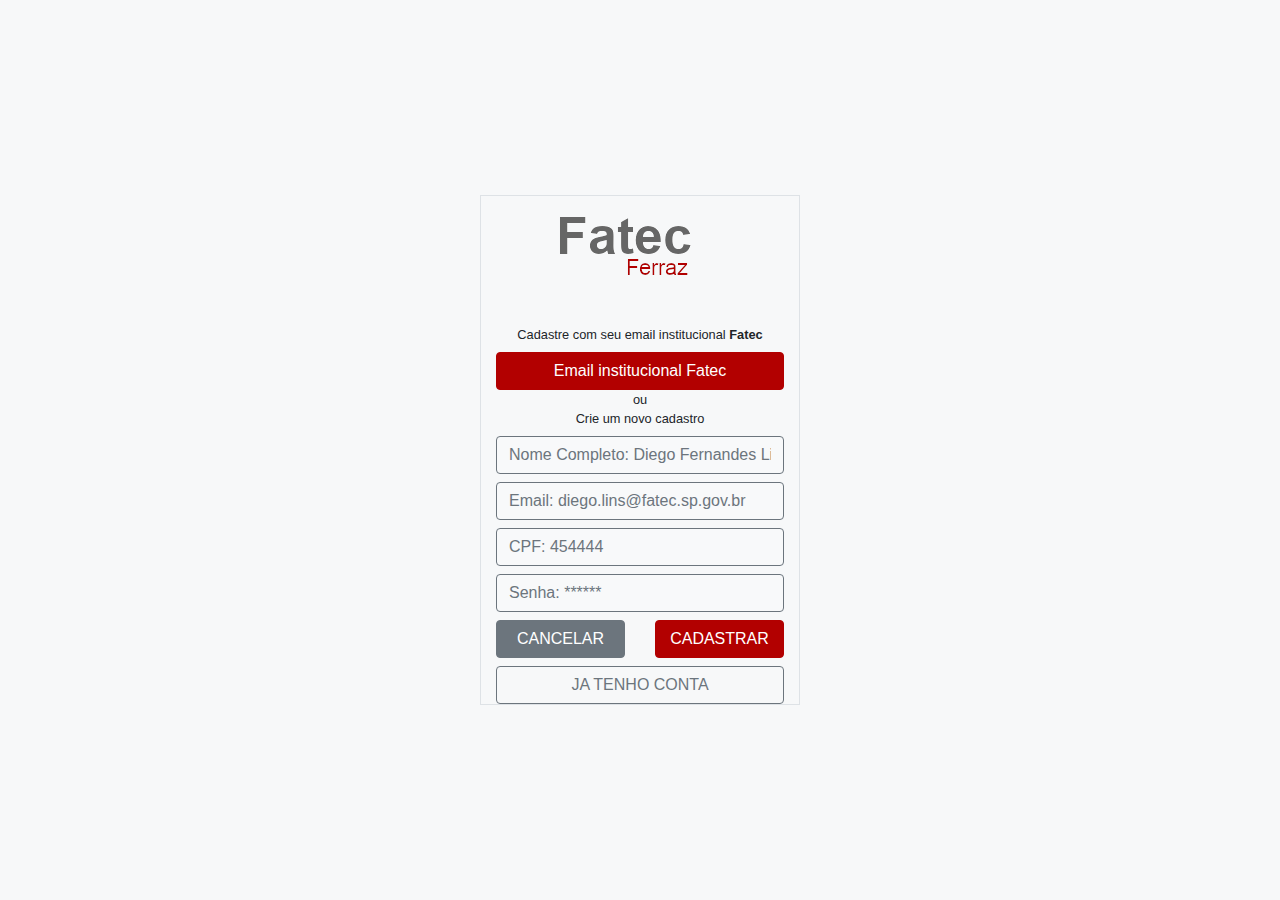
<file: formulario.html>
<!doctype html>
<html lang="pt-BR">
  <head>
    <!-- Required meta tags -->
    <meta charset="utf-8">
    <meta name="viewport" content="width=device-width, initial-scale=1.0">
    <meta http-equiv="X-UA-Compatible" content="ie-edge">

    <!-- Bootstrap CSS -->
    <link href="node_modules/bootstrap/dist/css/bootstrap.min.css" rel="stylesheet">
    <link href="src/css/style.css" rel="stylesheet">

    <title>Formulario Bootstrap</title>
  </head>
  <body class="bg-color">
    <div class="container-fluid h-100">
        <row class="row form-cadastro justify-content-center">
            <div class="col-3 align-self-center area-form border">
                
            <div class="row justify-content-center mb-4">
                <img src="src/img/logo.png" alt="">
            </div>
            <span class = "small d-block text-center">Cadastre com seu email institucional <b>Fatec</b></span>

            <button type="button" class= "btn btn-listar btn-block mt-2">Email institucional Fatec</button>
            <span class = "small d-block text-center">ou</span>
            <span class = "small d-block text-center">Crie um novo cadastro</span>

            <form action="">
                <div class="input group mt-2">
                    <input type="text" class="form-control bg-light btn-outline-secondary" placeholder="Nome Completo: Diego Fernandes Lins">
                </div>
                <div class="input group mt-2">
                    <input type="text" class="form-control bg-light btn-outline-secondary" placeholder="Email: diego.lins@fatec.sp.gov.br">
                </div>
                <div class="input group mt-2">
                    <input type="text" class="form-control bg-light btn-outline-secondary" placeholder="CPF: 454444">
                </div>
                <div class="input group mt-2">
                    <input type="password" class="form-control bg-light btn-outline-secondary" placeholder="Senha: ******">
                </div>
                <div class="row">
                    <div class="col-md-6">
                        <button type="button" class= "btn btn-secondary btn-block mt-2">CANCELAR</button>
                    </div>
                    <div class="col-md-6">
                        <button type="button" class= "btn btn-listar btn-block mt-2">CADASTRAR</button>
                    </div>
                </div>
            </form>
            <button type="button" class= "btn btn-outline-secondary btn-block mt-2">JA TENHO CONTA</button>   
            </div>
        </row>
    </div>


  <script src="node_modules/jquery/dist/jquery.min.js"></script>  
  <script src="node_modules/bootstrap/dist/js/bootstrap.min.js"></script>
  <script src="node_modules/popper.js/dist/popper.js"></script>

  </body>
</html>
</file>
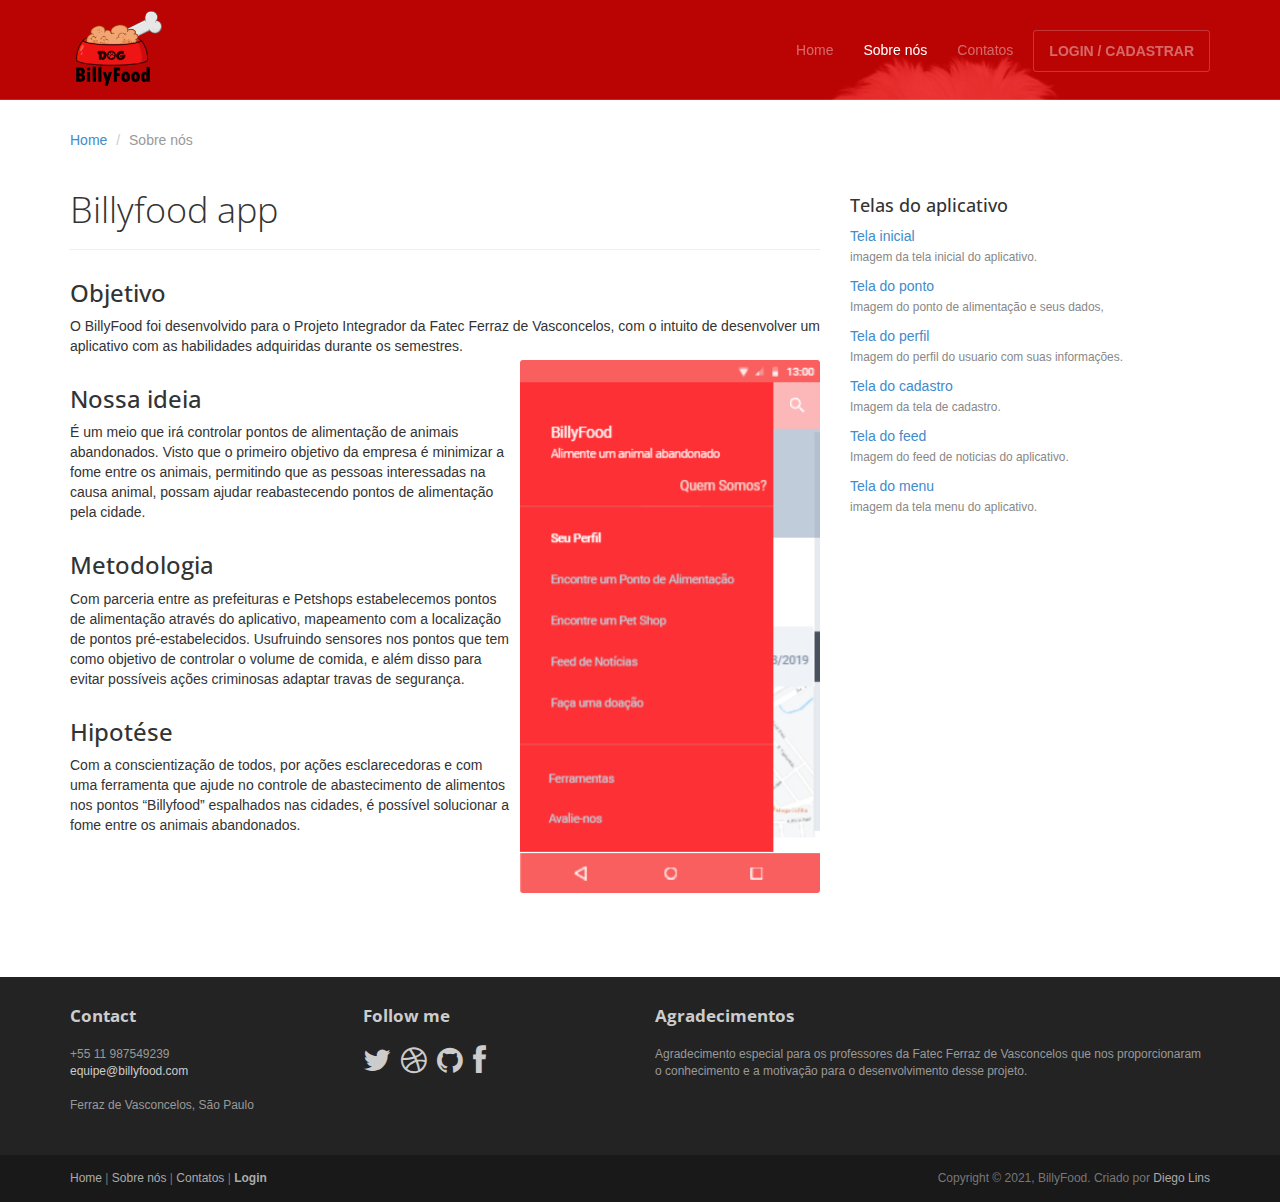
<file: menu.html>
<!DOCTYPE html>
<html lang="en">

<head>
	<meta charset="utf-8">
	<meta name="viewport" content="width=device-width, initial-scale=1.0">
	<meta name="description" content="">
	<meta name="author" content="Diego Lins">

	<title>Sobre nós - Billyfood</title>

	<link rel="shortcut icon" href="assets/images/kkk.png">

	<link rel="stylesheet" media="screen" href="//fonts.googleapis.com/css?family=Open+Sans:300,400,700">
	<link rel="stylesheet" href="assets/css/bootstrap.min.css">
	<link rel="stylesheet" href="assets/css/font-awesome.min.css">

	<!-- Custom styles for our template -->
	<link rel="stylesheet" href="assets/css/bootstrap-theme.css" media="screen">
	<link rel="stylesheet" href="assets/css/main.css">

	<!-- HTML5 shim and Respond.js IE8 support of HTML5 elements and media queries -->
	<!--[if lt IE 9]>
	<script src="assets/js/html5shiv.js"></script>
	<script src="assets/js/respond.min.js"></script>
	<![endif]-->
</head>

<body>
	<!-- Fixed navbar -->
	<div class="navbar navbar-inverse navbar-fixed-top headroom">
		<div class="container">
			<div class="navbar-header">
				<!-- Button for smallest screens -->
				<button type="button" class="navbar-toggle" data-toggle="collapse" data-target=".navbar-collapse"><span
						class="icon-bar"></span> <span class="icon-bar"></span> <span class="icon-bar"></span> </button>
				<a class="navbar-brand" href="index.html"><img src="assets/images/logopng2.png" alt="Logo billyfood"
						style="
					width: 98px;
					height: 100%;
					transform: scale(1.9);
				"></a>
			</div>
			<div class="navbar-collapse collapse">
				<ul class="nav navbar-nav pull-right">
					<li><a href="index.html">Home</a></li>
					<li class="active"><a href="about.html">Sobre nós</a></li>
					<!--<li class="dropdown">
						<a href="#" class="dropdown-toggle" data-toggle="dropdown">More Pages <b class="caret"></b></a>
						<ul class="dropdown-menu">
							<li><a href="sidebar-left.html">Left Sidebar</a></li>
							<li><a href="sidebar-right.html">Right Sidebar</a></li>
						</ul>
					</li>-->
					<li><a href="contact.html">Contatos</a></li>
					<li><a class="btn" href="signin.html">LOGIN / CADASTRAR</a></li>
				</ul>
			</div>
			<!--/.nav-collapse -->
		</div>
	</div>
	<!-- /.navbar -->

	<header id="head" class="secondary"></header>

	<!-- container -->
	<div class="container">

		<ol class="breadcrumb">
			<li><a href="index.html">Home</a></li>
			<li class="active">Sobre nós</li>
		</ol>

		<div class="row">

			<!-- Article main content -->
			<article class="col-sm-8 maincontent">
				<header class="page-header">
					<h1 class="page-title">Billyfood app</h1>
				</header>
				<h3>Objetivo</h3>
				<p> O BillyFood foi desenvolvido para o Projeto Integrador da Fatec Ferraz de Vasconcelos, com o intuito
					de desenvolver um aplicativo com as habilidades adquiridas durante os semestres. <img
						src="assets/images/Barra de Menu.png" alt="" class="img-rounded pull-right" width="300"></p>
				<h3>Nossa ideia</h3>
				<p>
					É um meio que irá controlar pontos de alimentação de animais abandonados. Visto que o primeiro
					objetivo da empresa é minimizar a fome entre os animais, permitindo que as pessoas interessadas na
					causa animal, possam ajudar reabastecendo pontos de alimentação pela cidade.</p>
				<h3>Metodologia</h3>
				<p>Com parceria entre as prefeituras e Petshops estabelecemos pontos de alimentação através do
					aplicativo, mapeamento com a localização de pontos pré-estabelecidos. Usufruindo sensores nos pontos
					que tem como objetivo de controlar o volume de comida, e além disso para evitar possíveis ações
					criminosas adaptar travas de segurança.
				</p>
				<h3>Hipotése</h3>
				<p>Com a conscientização de todos, por ações esclarecedoras e com uma ferramenta que ajude no controle
					de abastecimento de alimentos nos pontos “Billyfood” espalhados nas cidades, é possível solucionar a
					fome entre os animais abandonados.</p>
			</article>
			<!-- /Article -->

			<!-- Sidebar -->
			<aside class="col-sm-4 sidebar sidebar-right">

				<div class="widget">
					<h4>Telas do aplicativo</h4>
					<ul class="list-unstyled list-spaces">
						<li><a href="about.html">Tela inicial</a><br><span class="small text-muted">imagem da tela
								inicial do aplicativo.</span></li>
						<li><a href="telaPonto.html">Tela do ponto</a><br><span class="small text-muted">Imagem do ponto
								de alimenta&ccedil;ão e seus dados, </span></li>
						<li><a href="perfil.html">Tela do perfil</a><br><span class="small text-muted">Imagem do perfil
								do usuario com suas informa&ccedil;ões.</span></li>
						<li><a href="cadastro.html">Tela do cadastro</a><br><span class="small text-muted">Imagem da
								tela de cadastro.</span></li>
						<li><a href="feed.html">Tela do feed</a><br><span class="small text-muted">Imagem do feed de
								noticias do aplicativo.</span></li>
						<li><a href="menu.html">Tela do menu</a><br><span class="small text-muted">imagem da tela menu
								do aplicativo.</span></li>
					</ul>
				</div>

			</aside>
			<!-- /Sidebar -->

		</div>
	</div> <!-- /container -->


	<footer id="footer" class="top-space">

		<div class="footer1">
			<div class="container">
				<div class="row">

					<div class="col-md-3 widget">
						<h3 class="widget-title">Contact</h3>
						<div class="widget-body">
							<p>+55 11 987549239<br>
								<a href="mailto:#">equipe@billyfood.com</a><br>
								<br>
								Ferraz de Vasconcelos, São Paulo
							</p>
						</div>
					</div>

					<div class="col-md-3 widget">
						<h3 class="widget-title">Follow me</h3>
						<div class="widget-body">
							<p class="follow-me-icons">
								<a href="https://github.com/DiegoLins10"><i class="fa fa-twitter fa-2"></i></a>
								<a href="https://github.com/DiegoLins10"><i class="fa fa-dribbble fa-2"></i></a>
								<a href="https://github.com/DiegoLins10"><i class="fa fa-github fa-2"></i></a>
								<a href="https://github.com/DiegoLins10"><i class="fa fa-facebook fa-2"></i></a>
							</p>
						</div>
					</div>

					<div class="col-md-6 widget">
						<h3 class="widget-title">Agradecimentos</h3>
						<div class="widget-body">
							<p>Agradecimento especial para os professores da Fatec Ferraz de Vasconcelos que nos
								proporcionaram o conhecimento e a motiva&ccedil;ão para o desenvolvimento desse projeto.
							</p>
							<p></p>
						</div>
					</div>

				</div> <!-- /row of widgets -->
			</div>
		</div>

		<div class="footer2">
			<div class="container">
				<div class="row">

					<div class="col-md-6 widget">
						<div class="widget-body">
							<p class="simplenav">
								<a href="#">Home</a> |
								<a href="about.html">Sobre nós</a> |
								<!--<a href="sidebar-right.html">Sidebar</a> |-->
								<a href="contact.html">Contatos</a> |
								<b><a href="signup.html">Login</a></b>
							</p>
						</div>
					</div>

					<div class="col-md-6 widget">
						<div class="widget-body">
							<p class="text-right">
								Copyright &copy; 2021, BillyFood. Criado por <a href="https://github.com/DiegoLins10"
									rel="designer">Diego Lins</a>
							</p>
						</div>
					</div>

				</div> <!-- /row of widgets -->
			</div>
		</div>

	</footer>





	<!-- JavaScript libs are placed at the end of the document so the pages load faster -->
	<script src="//ajax.googleapis.com/ajax/libs/jquery/1.10.2/jquery.min.js"></script>
	<script src="//netdna.bootstrapcdn.com/bootstrap/3.0.0/js/bootstrap.min.js"></script>
	<script src="assets/js/headroom.min.js"></script>
	<script src="assets/js/jQuery.headroom.min.js"></script>
	<script src="assets/js/template.js"></script>
</body>

</html>
</file>
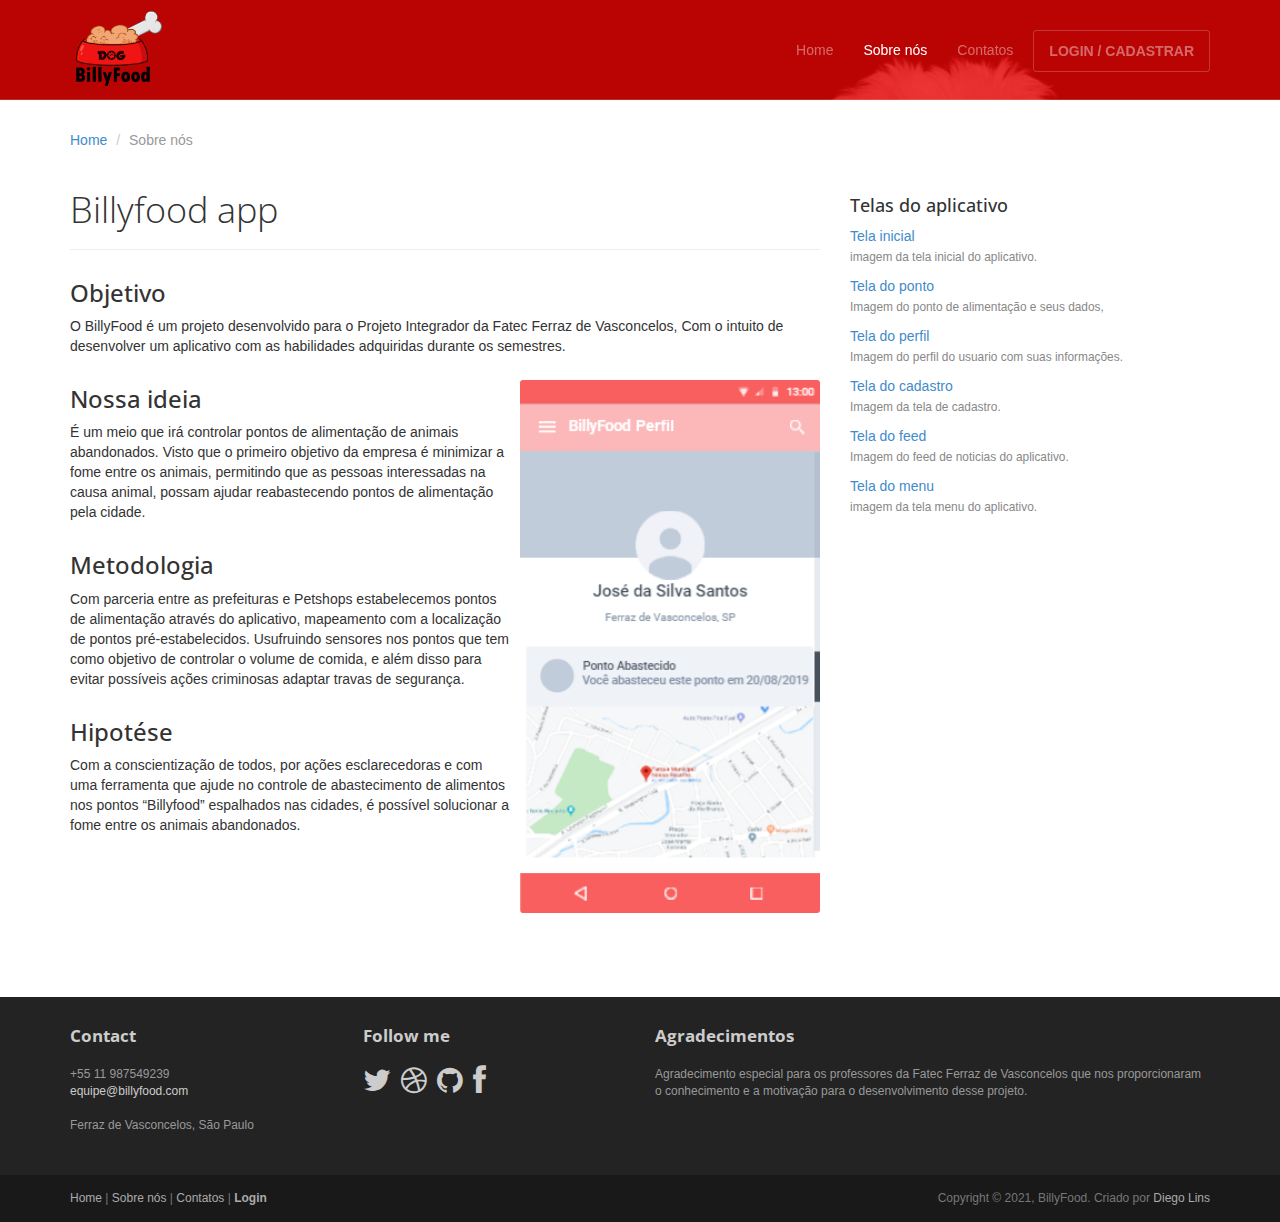
<file: perfil.html>
<!DOCTYPE html>
<html lang="en">

<head>
	<meta charset="utf-8">
	<meta name="viewport" content="width=device-width, initial-scale=1.0">
	<meta name="description" content="">
	<meta name="author" content="Diego Lins">

	<title>Sobre nós - Billyfood</title>

	<link rel="shortcut icon" href="assets/images/kkk.png">

	<link rel="stylesheet" media="screen" href="//fonts.googleapis.com/css?family=Open+Sans:300,400,700">
	<link rel="stylesheet" href="assets/css/bootstrap.min.css">
	<link rel="stylesheet" href="assets/css/font-awesome.min.css">

	<!-- Custom styles for our template -->
	<link rel="stylesheet" href="assets/css/bootstrap-theme.css" media="screen">
	<link rel="stylesheet" href="assets/css/main.css">

	<!-- HTML5 shim and Respond.js IE8 support of HTML5 elements and media queries -->
	<!--[if lt IE 9]>
	<script src="assets/js/html5shiv.js"></script>
	<script src="assets/js/respond.min.js"></script>
	<![endif]-->
</head>

<body>
	<!-- Fixed navbar -->
	<div class="navbar navbar-inverse navbar-fixed-top headroom">
		<div class="container">
			<div class="navbar-header">
				<!-- Button for smallest screens -->
				<button type="button" class="navbar-toggle" data-toggle="collapse" data-target=".navbar-collapse"><span
						class="icon-bar"></span> <span class="icon-bar"></span> <span class="icon-bar"></span> </button>
				<a class="navbar-brand" href="index.html"><img src="assets/images/logopng2.png"
						alt="Logo billyfood" style="
					width: 98px;
					height: 100%;
					transform: scale(1.9);
				"></a>
			</div>
			<div class="navbar-collapse collapse">
				<ul class="nav navbar-nav pull-right">
					<li><a href="index.html">Home</a></li>
					<li class="active"><a href="about.html">Sobre nós</a></li>
					<!--<li class="dropdown">
						<a href="#" class="dropdown-toggle" data-toggle="dropdown">More Pages <b class="caret"></b></a>
						<ul class="dropdown-menu">
							<li><a href="sidebar-left.html">Left Sidebar</a></li>
							<li><a href="sidebar-right.html">Right Sidebar</a></li>
						</ul>
					</li>-->
					<li><a href="contact.html">Contatos</a></li>
					<li><a class="btn" href="signin.html">LOGIN / CADASTRAR</a></li>
				</ul>
			</div>
			<!--/.nav-collapse -->
		</div>
	</div>
	<!-- /.navbar -->

	<header id="head" class="secondary"></header>

	<!-- container -->
	<div class="container">

		<ol class="breadcrumb">
			<li><a href="index.html">Home</a></li>
			<li class="active">Sobre nós</li>
		</ol>

		<div class="row">

			<!-- Article main content -->
			<article class="col-sm-8 maincontent">
				<header class="page-header">
					<h1 class="page-title">Billyfood app</h1>
				</header>
				<h3>Objetivo</h3>
				<p> O BillyFood
					é um projeto desenvolvido para o Projeto Integrador da Fatec
					Ferraz de Vasconcelos, Com o intuito de desenvolver um aplicativo com
					as habilidades adquiridas durante os semestres. <img src="assets/images/Perfilatt.png" alt=""
						class="img-rounded pull-right" width="300"></p>
				<h3>Nossa ideia</h3>
				<p>
					É um meio que irá controlar pontos de alimentação de animais abandonados. Visto que o primeiro
					objetivo da empresa é minimizar a fome entre os animais, permitindo que as pessoas interessadas na
					causa animal, possam ajudar reabastecendo pontos de alimentação pela cidade.</p>
				<h3>Metodologia</h3>
				<p>Com parceria entre as prefeituras e Petshops estabelecemos pontos de alimentação através do
					aplicativo, mapeamento com a localização de pontos pré-estabelecidos. Usufruindo sensores nos pontos
					que tem como objetivo de controlar o volume de comida, e além disso para evitar possíveis ações
					criminosas adaptar travas de segurança.
				</p>
				<h3>Hipotése</h3>
				<p>Com a conscientização de todos, por ações esclarecedoras e com uma ferramenta que ajude no controle
					de abastecimento de alimentos nos pontos “Billyfood” espalhados nas cidades, é possível solucionar a
					fome entre os animais abandonados.</p>

			</article>
			<!-- /Article -->

			<!-- Sidebar -->
			<aside class="col-sm-4 sidebar sidebar-right">

				<div class="widget">
					<h4>Telas do aplicativo</h4>
					<ul class="list-unstyled list-spaces">
						<li><a href="about.html">Tela inicial</a><br><span class="small text-muted">imagem da tela
								inicial do aplicativo.</span></li>
						<li><a href="telaPonto.html">Tela do ponto</a><br><span class="small text-muted">Imagem do ponto
								de alimenta&ccedil;ão e seus dados, </span></li>
						<li><a href="perfil.html">Tela do perfil</a><br><span class="small text-muted">Imagem do perfil
								do usuario com suas informa&ccedil;ões.</span></li>
						<li><a href="cadastro.html">Tela do cadastro</a><br><span class="small text-muted">Imagem da
								tela de cadastro.</span></li>
						<li><a href="feed.html">Tela do feed</a><br><span class="small text-muted">Imagem do feed de
								noticias do aplicativo.</span></li>
						<li><a href="menu.html">Tela do menu</a><br><span class="small text-muted">imagem da tela menu
								do aplicativo.</span></li>
					</ul>
				</div>

			</aside>
			<!-- /Sidebar -->

		</div>
	</div> <!-- /container -->


	<footer id="footer" class="top-space">

		<div class="footer1">
			<div class="container">
				<div class="row">

					<div class="col-md-3 widget">
						<h3 class="widget-title">Contact</h3>
						<div class="widget-body">
							<p>+55 11 987549239<br>
								<a href="mailto:#">equipe@billyfood.com</a><br>
								<br>
								Ferraz de Vasconcelos, São Paulo
							</p>
						</div>
					</div>

					<div class="col-md-3 widget">
						<h3 class="widget-title">Follow me</h3>
						<div class="widget-body">
							<p class="follow-me-icons">
								<a href="https://github.com/DiegoLins10"><i class="fa fa-twitter fa-2"></i></a>
								<a href="https://github.com/DiegoLins10"><i class="fa fa-dribbble fa-2"></i></a>
								<a href="https://github.com/DiegoLins10"><i class="fa fa-github fa-2"></i></a>
								<a href="https://github.com/DiegoLins10"><i class="fa fa-facebook fa-2"></i></a>
							</p>
						</div>
					</div>

					<div class="col-md-6 widget">
						<h3 class="widget-title">Agradecimentos</h3>
						<div class="widget-body">
							<p>Agradecimento especial para os professores da Fatec Ferraz de Vasconcelos que nos
								proporcionaram o conhecimento e a motiva&ccedil;ão para o desenvolvimento desse projeto.
							</p>
							<p></p>
						</div>
					</div>

				</div> <!-- /row of widgets -->
			</div>
		</div>

		<div class="footer2">
			<div class="container">
				<div class="row">

					<div class="col-md-6 widget">
						<div class="widget-body">
							<p class="simplenav">
								<a href="#">Home</a> |
								<a href="about.html">Sobre nós</a> |
								<!--<a href="sidebar-right.html">Sidebar</a> |-->
								<a href="contact.html">Contatos</a> |
								<b><a href="signup.html">Login</a></b>
							</p>
						</div>
					</div>

					<div class="col-md-6 widget">
						<div class="widget-body">
							<p class="text-right">
								Copyright &copy; 2021, BillyFood. Criado por <a href="https://github.com/DiegoLins10"
									rel="designer">Diego Lins</a>
							</p>
						</div>
					</div>

				</div> <!-- /row of widgets -->
			</div>
		</div>

	</footer>





	<!-- JavaScript libs are placed at the end of the document so the pages load faster -->
	<script src="//ajax.googleapis.com/ajax/libs/jquery/1.10.2/jquery.min.js"></script>
	<script src="//netdna.bootstrapcdn.com/bootstrap/3.0.0/js/bootstrap.min.js"></script>
	<script src="assets/js/headroom.min.js"></script>
	<script src="assets/js/jQuery.headroom.min.js"></script>
	<script src="assets/js/template.js"></script>
</body>

</html>
</file>
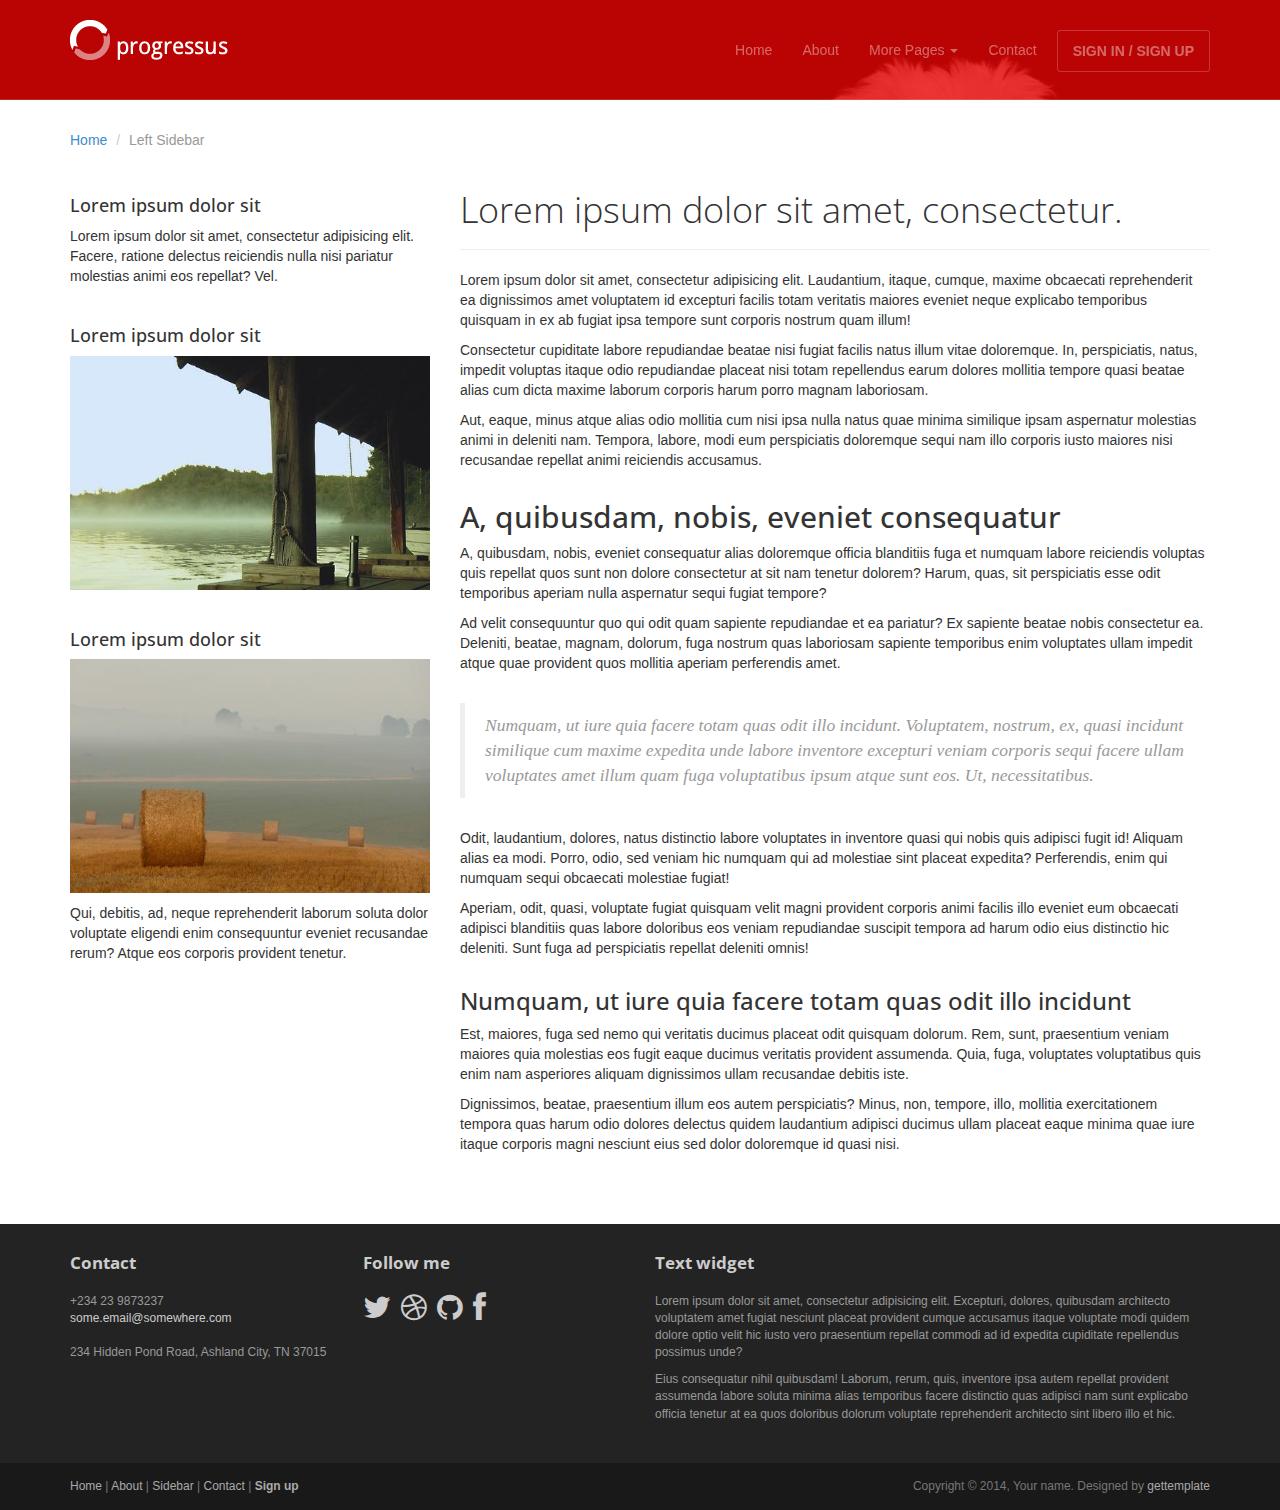
<file: sidebar-left.html>
<!DOCTYPE html>
<html lang="en">
<head>
	<meta charset="utf-8">
	<meta name="viewport"    content="width=device-width, initial-scale=1.0">
	<meta name="description" content="">
	<meta name="author"      content="Diego Lins">
	
	<title>Left Sidebar template - Progressus Bootstrap template</title>

	<link rel="shortcut icon" href="assets/images/gt_favicon.png">
	
	<link rel="stylesheet" media="screen" href="//fonts.googleapis.com/css?family=Open+Sans:300,400,700">
	<link rel="stylesheet" href="assets/css/bootstrap.min.css">
	<link rel="stylesheet" href="assets/css/font-awesome.min.css">

	<!-- Custom styles for our template -->
	<link rel="stylesheet" href="assets/css/bootstrap-theme.css" media="screen" >
	<link rel="stylesheet" href="assets/css/main.css">

	<!-- HTML5 shim and Respond.js IE8 support of HTML5 elements and media queries -->
	<!--[if lt IE 9]>
	<script src="assets/js/html5shiv.js"></script>
	<script src="assets/js/respond.min.js"></script>
	<![endif]-->
</head>

<body>
	<!-- Fixed navbar -->
	<div class="navbar navbar-inverse navbar-fixed-top headroom" >
		<div class="container">
			<div class="navbar-header">
				<!-- Button for smallest screens -->
				<button type="button" class="navbar-toggle" data-toggle="collapse" data-target=".navbar-collapse"><span class="icon-bar"></span> <span class="icon-bar"></span> <span class="icon-bar"></span> </button>
				<a class="navbar-brand" href="index.html"><img src="assets/images/logo.png" alt="Progressus HTML5 template"></a>
			</div>
			<div class="navbar-collapse collapse">
				<ul class="nav navbar-nav pull-right">
					<li><a href="index.html">Home</a></li>
					<li><a href="about.html">About</a></li>
					<li class="dropdown">
						<a href="#" class="dropdown-toggle" data-toggle="dropdown">More Pages <b class="caret"></b></a>
						<ul class="dropdown-menu">
							<li class="active"><a href="sidebar-left.html">Left Sidebar</a></li>
							<li><a href="sidebar-right.html">Right Sidebar</a></li>
						</ul>
					</li>
					<li><a href="contact.html">Contact</a></li>
					<li><a class="btn" href="signin.html">SIGN IN / SIGN UP</a></li>
				</ul>
			</div><!--/.nav-collapse -->
		</div>
	</div> 
	<!-- /.navbar -->

	<header id="head" class="secondary"></header>

	<!-- container -->
	<div class="container">
		
		<ol class="breadcrumb">
			<li><a href="index.html">Home</a></li>
			<li class="active">Left Sidebar</li>
		</ol>

		<div class="row">
			
			<!-- Sidebar -->
			<aside class="col-md-4 sidebar sidebar-left">

				<div class="row widget">
					<div class="col-xs-12">
						<h4>Lorem ipsum dolor sit</h4>
						<p>Lorem ipsum dolor sit amet, consectetur adipisicing elit. Facere, ratione delectus reiciendis nulla nisi pariatur molestias animi eos repellat? Vel.</p>
					</div>
				</div>
				<div class="row widget">
					<div class="col-xs-12">
						<h4>Lorem ipsum dolor sit</h4>
						<p><img src="assets/images/1.jpg" alt=""></p>
					</div>
				</div>
				<div class="row widget">
					<div class="col-xs-12">
						<h4>Lorem ipsum dolor sit</h4>
						<p><img src="assets/images/2.jpg" alt=""></p>
						<p>Qui, debitis, ad, neque reprehenderit laborum soluta dolor voluptate eligendi enim consequuntur eveniet recusandae rerum? Atque eos corporis provident tenetur.</p>
					</div>
				</div>

			</aside>
			<!-- /Sidebar -->

			<!-- Article main content -->
			<article class="col-md-8 maincontent">
				<header class="page-header">
					<h1 class="page-title">Lorem ipsum dolor sit amet, consectetur.</h1>
				</header>
				<p>Lorem ipsum dolor sit amet, consectetur adipisicing elit. Laudantium, itaque, cumque, maxime obcaecati reprehenderit ea dignissimos amet voluptatem id excepturi facilis totam veritatis maiores eveniet neque explicabo temporibus quisquam in ex ab fugiat ipsa tempore sunt corporis nostrum quam illum!</p>
				<p>Consectetur cupiditate labore repudiandae beatae nisi fugiat facilis natus illum vitae doloremque. In, perspiciatis, natus, impedit voluptas itaque odio repudiandae placeat nisi totam repellendus earum dolores mollitia tempore quasi beatae alias cum dicta maxime laborum corporis harum porro magnam laboriosam.</p>
				<p>Aut, eaque, minus atque alias odio mollitia cum nisi ipsa nulla natus quae minima similique ipsam aspernatur molestias animi in deleniti nam. Tempora, labore, modi eum perspiciatis doloremque sequi nam illo corporis iusto maiores nisi recusandae repellat animi reiciendis accusamus.</p>

				<h2>A, quibusdam, nobis, eveniet consequatur</h2>
				<p>A, quibusdam, nobis, eveniet consequatur alias doloremque officia blanditiis fuga et numquam labore reiciendis voluptas quis repellat quos sunt non dolore consectetur at sit nam tenetur dolorem? Harum, quas, sit perspiciatis esse odit temporibus aperiam nulla aspernatur sequi fugiat tempore?</p>
				<p>Ad velit consequuntur quo qui odit quam sapiente repudiandae et ea pariatur? Ex sapiente beatae nobis consectetur ea. Deleniti, beatae, magnam, dolorum, fuga nostrum quas laboriosam sapiente temporibus enim voluptates ullam impedit atque quae provident quos mollitia aperiam perferendis amet.</p>

				<blockquote>Numquam, ut iure quia facere totam quas odit illo incidunt. Voluptatem, nostrum, ex, quasi incidunt similique cum maxime expedita unde labore inventore excepturi veniam corporis sequi facere ullam voluptates amet illum quam fuga voluptatibus ipsum atque sunt eos. Ut, necessitatibus.</blockquote>
				<p>Odit, laudantium, dolores, natus distinctio labore voluptates in inventore quasi qui nobis quis adipisci fugit id! Aliquam alias ea modi. Porro, odio, sed veniam hic numquam qui ad molestiae sint placeat expedita? Perferendis, enim qui numquam sequi obcaecati molestiae fugiat!</p>
				<p>Aperiam, odit, quasi, voluptate fugiat quisquam velit magni provident corporis animi facilis illo eveniet eum obcaecati adipisci blanditiis quas labore doloribus eos veniam repudiandae suscipit tempora ad harum odio eius distinctio hic deleniti. Sunt fuga ad perspiciatis repellat deleniti omnis!</p>

				<h3>Numquam, ut iure quia facere totam quas odit illo incidunt</h3>
				<p>Est, maiores, fuga sed nemo qui veritatis ducimus placeat odit quisquam dolorum. Rem, sunt, praesentium veniam maiores quia molestias eos fugit eaque ducimus veritatis provident assumenda. Quia, fuga, voluptates voluptatibus quis enim nam asperiores aliquam dignissimos ullam recusandae debitis iste.</p>
				<p>Dignissimos, beatae, praesentium illum eos autem perspiciatis? Minus, non, tempore, illo, mollitia exercitationem tempora quas harum odio dolores delectus quidem laudantium adipisci ducimus ullam placeat eaque minima quae iure itaque corporis magni nesciunt eius sed dolor doloremque id quasi nisi.</p>
			</article>
			<!-- /Article -->

		</div>
	</div>	<!-- /container -->
	

	<footer id="footer" class="top-space">

		<div class="footer1">
			<div class="container">
				<div class="row">
					
					<div class="col-md-3 widget">
						<h3 class="widget-title">Contact</h3>
						<div class="widget-body">
							<p>+234 23 9873237<br>
								<a href="mailto:#">some.email@somewhere.com</a><br>
								<br>
								234 Hidden Pond Road, Ashland City, TN 37015
							</p>	
						</div>
					</div>

					<div class="col-md-3 widget">
						<h3 class="widget-title">Follow me</h3>
						<div class="widget-body">
							<p class="follow-me-icons">
								<a href=""><i class="fa fa-twitter fa-2"></i></a>
								<a href=""><i class="fa fa-dribbble fa-2"></i></a>
								<a href=""><i class="fa fa-github fa-2"></i></a>
								<a href=""><i class="fa fa-facebook fa-2"></i></a>
							</p>	
						</div>
					</div>

					<div class="col-md-6 widget">
						<h3 class="widget-title">Text widget</h3>
						<div class="widget-body">
							<p>Lorem ipsum dolor sit amet, consectetur adipisicing elit. Excepturi, dolores, quibusdam architecto voluptatem amet fugiat nesciunt placeat provident cumque accusamus itaque voluptate modi quidem dolore optio velit hic iusto vero praesentium repellat commodi ad id expedita cupiditate repellendus possimus unde?</p>
							<p>Eius consequatur nihil quibusdam! Laborum, rerum, quis, inventore ipsa autem repellat provident assumenda labore soluta minima alias temporibus facere distinctio quas adipisci nam sunt explicabo officia tenetur at ea quos doloribus dolorum voluptate reprehenderit architecto sint libero illo et hic.</p>
						</div>
					</div>

				</div> <!-- /row of widgets -->
			</div>
		</div>

		<div class="footer2">
			<div class="container">
				<div class="row">
					
					<div class="col-md-6 widget">
						<div class="widget-body">
							<p class="simplenav">
								<a href="#">Home</a> | 
								<a href="about.html">About</a> |
								<a href="sidebar-right.html">Sidebar</a> |
								<a href="contact.html">Contact</a> |
								<b><a href="signup.html">Sign up</a></b>
							</p>
						</div>
					</div>

					<div class="col-md-6 widget">
						<div class="widget-body">
							<p class="text-right">
								Copyright &copy; 2014, Your name. Designed by <a href="http://gettemplate.com/" rel="designer">gettemplate</a> 
							</p>
						</div>
					</div>

				</div> <!-- /row of widgets -->
			</div>
		</div>
	</footer>	
		




	<!-- JavaScript libs are placed at the end of the document so the pages load faster -->
	<script src="//ajax.googleapis.com/ajax/libs/jquery/1.10.2/jquery.min.js"></script>
	<script src="//netdna.bootstrapcdn.com/bootstrap/3.0.0/js/bootstrap.min.js"></script>
	<script src="assets/js/headroom.min.js"></script>
	<script src="assets/js/jQuery.headroom.min.js"></script>
	<script src="assets/js/template.js"></script>
</body>
</html>
</file>
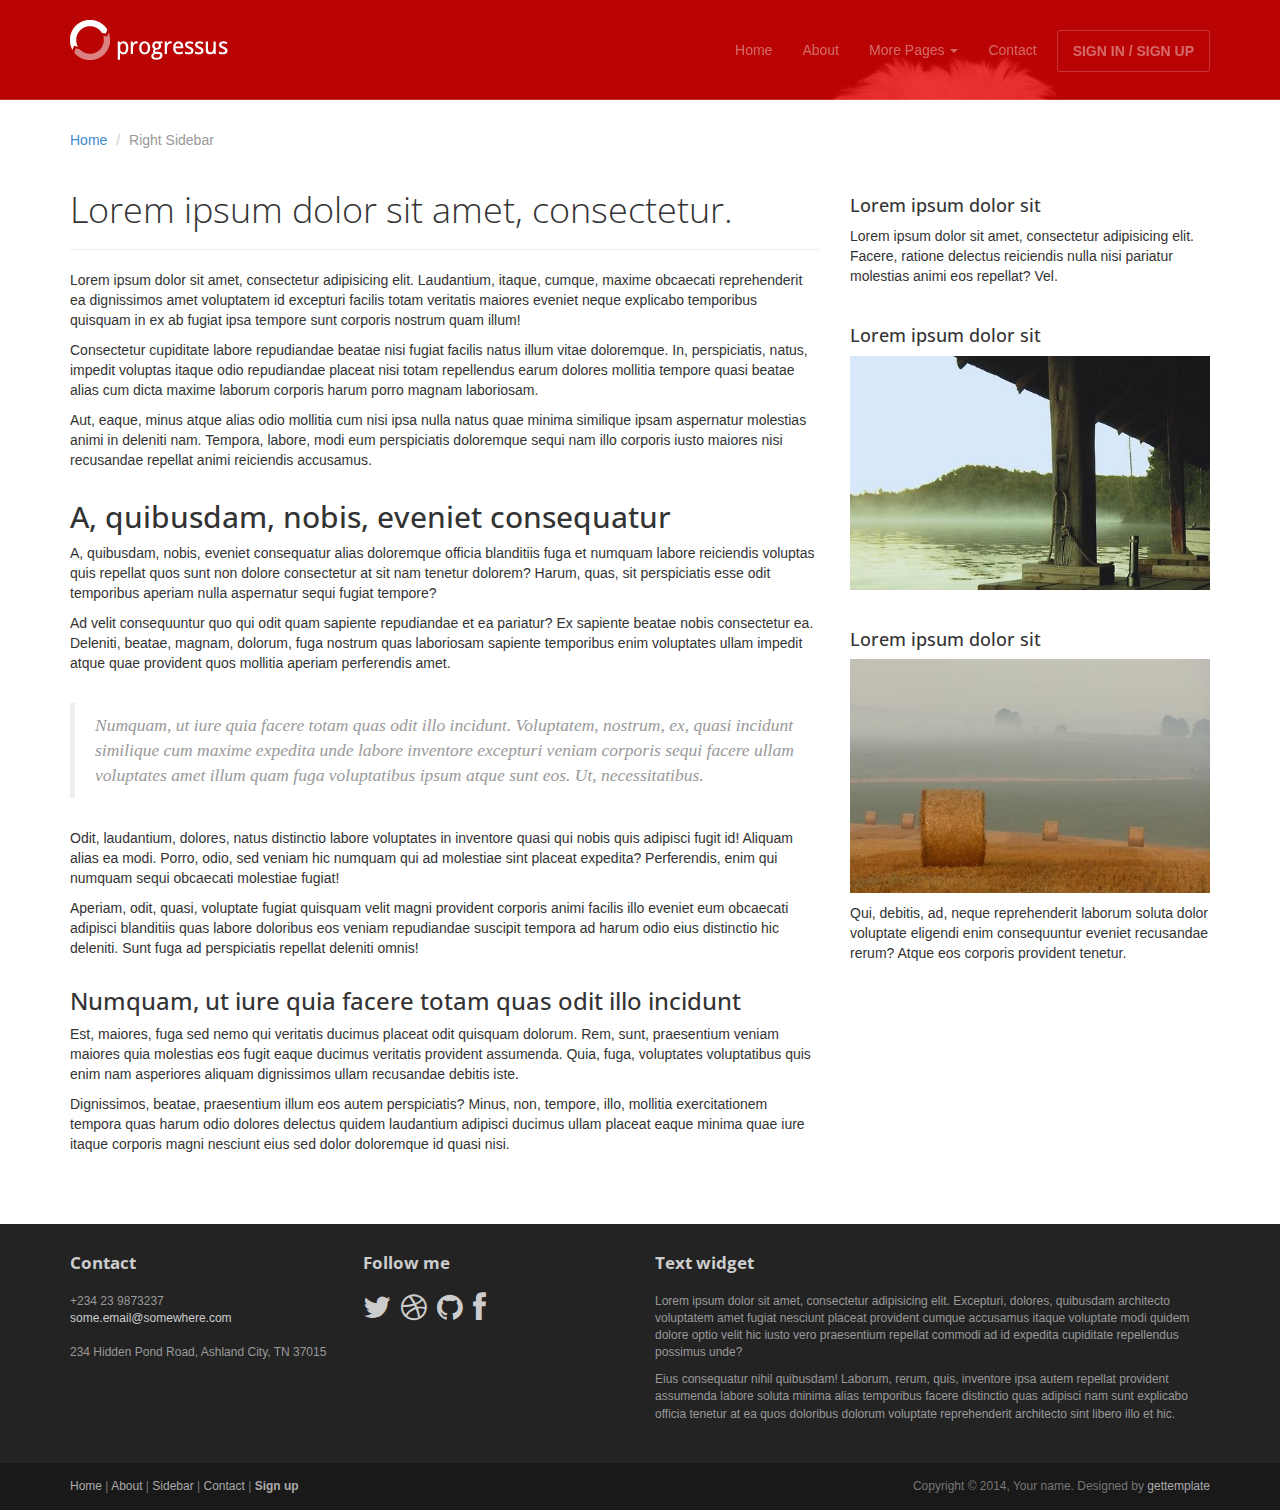
<file: sidebar-right.html>
<!DOCTYPE html>
<html lang="en">
<head>
	<meta charset="utf-8">
	<meta name="viewport"    content="width=device-width, initial-scale=1.0">
	<meta name="description" content="">
	<meta name="author"      content="Diego Lins">
	
	<title>Right Sidebar template - Progressus Bootstrap template</title>

	<link rel="shortcut icon" href="assets/images/gt_favicon.png">
	
	<link rel="stylesheet" media="screen" href="//fonts.googleapis.com/css?family=Open+Sans:300,400,700">
	<link rel="stylesheet" href="assets/css/bootstrap.min.css">
	<link rel="stylesheet" href="assets/css/font-awesome.min.css">

	<!-- Custom styles for our template -->
	<link rel="stylesheet" href="assets/css/bootstrap-theme.css" media="screen" >
	<link rel="stylesheet" href="assets/css/main.css">

	<!-- HTML5 shim and Respond.js IE8 support of HTML5 elements and media queries -->
	<!--[if lt IE 9]>
	<script src="assets/js/html5shiv.js"></script>
	<script src="assets/js/respond.min.js"></script>
	<![endif]-->
</head>

<body>
	<!-- Fixed navbar -->
	<div class="navbar navbar-inverse navbar-fixed-top headroom" >
		<div class="container">
			<div class="navbar-header">
				<!-- Button for smallest screens -->
				<button type="button" class="navbar-toggle" data-toggle="collapse" data-target=".navbar-collapse"><span class="icon-bar"></span> <span class="icon-bar"></span> <span class="icon-bar"></span> </button>
				<a class="navbar-brand" href="index.html"><img src="assets/images/logo.png" alt="Progressus HTML5 template"></a>
			</div>
			<div class="navbar-collapse collapse">
				<ul class="nav navbar-nav pull-right">
					<li><a href="index.html">Home</a></li>
					<li><a href="about.html">About</a></li>
					<li class="dropdown">
						<a href="#" class="dropdown-toggle" data-toggle="dropdown">More Pages <b class="caret"></b></a>
						<ul class="dropdown-menu">
							<li><a href="sidebar-left.html">Left Sidebar</a></li>
							<li class="active"><a href="sidebar-right.html">Right Sidebar</a></li>
						</ul>
					</li>
					<li><a href="contact.html">Contact</a></li>
					<li><a class="btn" href="signin.html">SIGN IN / SIGN UP</a></li>
				</ul>
			</div><!--/.nav-collapse -->
		</div>
	</div> 
	<!-- /.navbar -->

	<header id="head" class="secondary"></header>

	<!-- container -->
	<div class="container">

		<ol class="breadcrumb">
			<li><a href="index.html">Home</a></li>
			<li class="active">Right Sidebar</li>
		</ol>

		<div class="row">
			
			<!-- Article main content -->
			<article class="col-md-8 maincontent">
				<header class="page-header">
					<h1 class="page-title">Lorem ipsum dolor sit amet, consectetur.</h1>
				</header>
				<p>Lorem ipsum dolor sit amet, consectetur adipisicing elit. Laudantium, itaque, cumque, maxime obcaecati reprehenderit ea dignissimos amet voluptatem id excepturi facilis totam veritatis maiores eveniet neque explicabo temporibus quisquam in ex ab fugiat ipsa tempore sunt corporis nostrum quam illum!</p>
				<p>Consectetur cupiditate labore repudiandae beatae nisi fugiat facilis natus illum vitae doloremque. In, perspiciatis, natus, impedit voluptas itaque odio repudiandae placeat nisi totam repellendus earum dolores mollitia tempore quasi beatae alias cum dicta maxime laborum corporis harum porro magnam laboriosam.</p>
				<p>Aut, eaque, minus atque alias odio mollitia cum nisi ipsa nulla natus quae minima similique ipsam aspernatur molestias animi in deleniti nam. Tempora, labore, modi eum perspiciatis doloremque sequi nam illo corporis iusto maiores nisi recusandae repellat animi reiciendis accusamus.</p>

				<h2>A, quibusdam, nobis, eveniet consequatur</h2>
				<p>A, quibusdam, nobis, eveniet consequatur alias doloremque officia blanditiis fuga et numquam labore reiciendis voluptas quis repellat quos sunt non dolore consectetur at sit nam tenetur dolorem? Harum, quas, sit perspiciatis esse odit temporibus aperiam nulla aspernatur sequi fugiat tempore?</p>
				<p>Ad velit consequuntur quo qui odit quam sapiente repudiandae et ea pariatur? Ex sapiente beatae nobis consectetur ea. Deleniti, beatae, magnam, dolorum, fuga nostrum quas laboriosam sapiente temporibus enim voluptates ullam impedit atque quae provident quos mollitia aperiam perferendis amet.</p>

				<blockquote>Numquam, ut iure quia facere totam quas odit illo incidunt. Voluptatem, nostrum, ex, quasi incidunt similique cum maxime expedita unde labore inventore excepturi veniam corporis sequi facere ullam voluptates amet illum quam fuga voluptatibus ipsum atque sunt eos. Ut, necessitatibus.</blockquote>
				<p>Odit, laudantium, dolores, natus distinctio labore voluptates in inventore quasi qui nobis quis adipisci fugit id! Aliquam alias ea modi. Porro, odio, sed veniam hic numquam qui ad molestiae sint placeat expedita? Perferendis, enim qui numquam sequi obcaecati molestiae fugiat!</p>
				<p>Aperiam, odit, quasi, voluptate fugiat quisquam velit magni provident corporis animi facilis illo eveniet eum obcaecati adipisci blanditiis quas labore doloribus eos veniam repudiandae suscipit tempora ad harum odio eius distinctio hic deleniti. Sunt fuga ad perspiciatis repellat deleniti omnis!</p>

				<h3>Numquam, ut iure quia facere totam quas odit illo incidunt</h3>
				<p>Est, maiores, fuga sed nemo qui veritatis ducimus placeat odit quisquam dolorum. Rem, sunt, praesentium veniam maiores quia molestias eos fugit eaque ducimus veritatis provident assumenda. Quia, fuga, voluptates voluptatibus quis enim nam asperiores aliquam dignissimos ullam recusandae debitis iste.</p>
				<p>Dignissimos, beatae, praesentium illum eos autem perspiciatis? Minus, non, tempore, illo, mollitia exercitationem tempora quas harum odio dolores delectus quidem laudantium adipisci ducimus ullam placeat eaque minima quae iure itaque corporis magni nesciunt eius sed dolor doloremque id quasi nisi.</p>
			</article>
			<!-- /Article -->
			
			<!-- Sidebar -->
			<aside class="col-md-4 sidebar sidebar-right">

				<div class="row widget">
					<div class="col-xs-12">
						<h4>Lorem ipsum dolor sit</h4>
						<p>Lorem ipsum dolor sit amet, consectetur adipisicing elit. Facere, ratione delectus reiciendis nulla nisi pariatur molestias animi eos repellat? Vel.</p>
					</div>
				</div>
				<div class="row widget">
					<div class="col-xs-12">
						<h4>Lorem ipsum dolor sit</h4>
						<p><img src="assets/images/1.jpg" alt=""></p>
					</div>
				</div>
				<div class="row widget">
					<div class="col-xs-12">
						<h4>Lorem ipsum dolor sit</h4>
						<p><img src="assets/images/2.jpg" alt=""></p>
						<p>Qui, debitis, ad, neque reprehenderit laborum soluta dolor voluptate eligendi enim consequuntur eveniet recusandae rerum? Atque eos corporis provident tenetur.</p>
					</div>
				</div>

			</aside>
			<!-- /Sidebar -->

		</div>
	</div>	<!-- /container -->
	

	<footer id="footer" class="top-space">

		<div class="footer1">
			<div class="container">
				<div class="row">
					
					<div class="col-md-3 widget">
						<h3 class="widget-title">Contact</h3>
						<div class="widget-body">
							<p>+234 23 9873237<br>
								<a href="mailto:#">some.email@somewhere.com</a><br>
								<br>
								234 Hidden Pond Road, Ashland City, TN 37015
							</p>	
						</div>
					</div>

					<div class="col-md-3 widget">
						<h3 class="widget-title">Follow me</h3>
						<div class="widget-body">
							<p class="follow-me-icons clearfix">
								<a href=""><i class="fa fa-twitter fa-2"></i></a>
								<a href=""><i class="fa fa-dribbble fa-2"></i></a>
								<a href=""><i class="fa fa-github fa-2"></i></a>
								<a href=""><i class="fa fa-facebook fa-2"></i></a>
							</p>	
						</div>
					</div>

					<div class="col-md-6 widget">
						<h3 class="widget-title">Text widget</h3>
						<div class="widget-body">
							<p>Lorem ipsum dolor sit amet, consectetur adipisicing elit. Excepturi, dolores, quibusdam architecto voluptatem amet fugiat nesciunt placeat provident cumque accusamus itaque voluptate modi quidem dolore optio velit hic iusto vero praesentium repellat commodi ad id expedita cupiditate repellendus possimus unde?</p>
							<p>Eius consequatur nihil quibusdam! Laborum, rerum, quis, inventore ipsa autem repellat provident assumenda labore soluta minima alias temporibus facere distinctio quas adipisci nam sunt explicabo officia tenetur at ea quos doloribus dolorum voluptate reprehenderit architecto sint libero illo et hic.</p>
						</div>
					</div>

				</div> <!-- /row of widgets -->
			</div>
		</div>

		<div class="footer2">
			<div class="container">
				<div class="row">
					
					<div class="col-md-6 widget">
						<div class="widget-body">
							<p class="simplenav">
								<a href="#">Home</a> | 
								<a href="about.html">About</a> |
								<a href="sidebar-right.html">Sidebar</a> |
								<a href="contact.html">Contact</a> |
								<b><a href="signup.html">Sign up</a></b>
							</p>
						</div>
					</div>

					<div class="col-md-6 widget">
						<div class="widget-body">
							<p class="text-right">
								Copyright &copy; 2014, Your name. Designed by <a href="https://gettemplate.com/" rel="designer">gettemplate</a> 
							</p>
						</div>
					</div>

				</div> <!-- /row of widgets -->
			</div>
		</div>
	</footer>	
		




	<!-- JavaScript libs are placed at the end of the document so the pages load faster -->
	<script src="//ajax.googleapis.com/ajax/libs/jquery/1.10.2/jquery.min.js"></script>
	<script src="//netdna.bootstrapcdn.com/bootstrap/3.0.0/js/bootstrap.min.js"></script>
	<script src="assets/js/headroom.min.js"></script>
	<script src="assets/js/jQuery.headroom.min.js"></script>
	<script src="assets/js/template.js"></script>
</body>
</html>
</file>
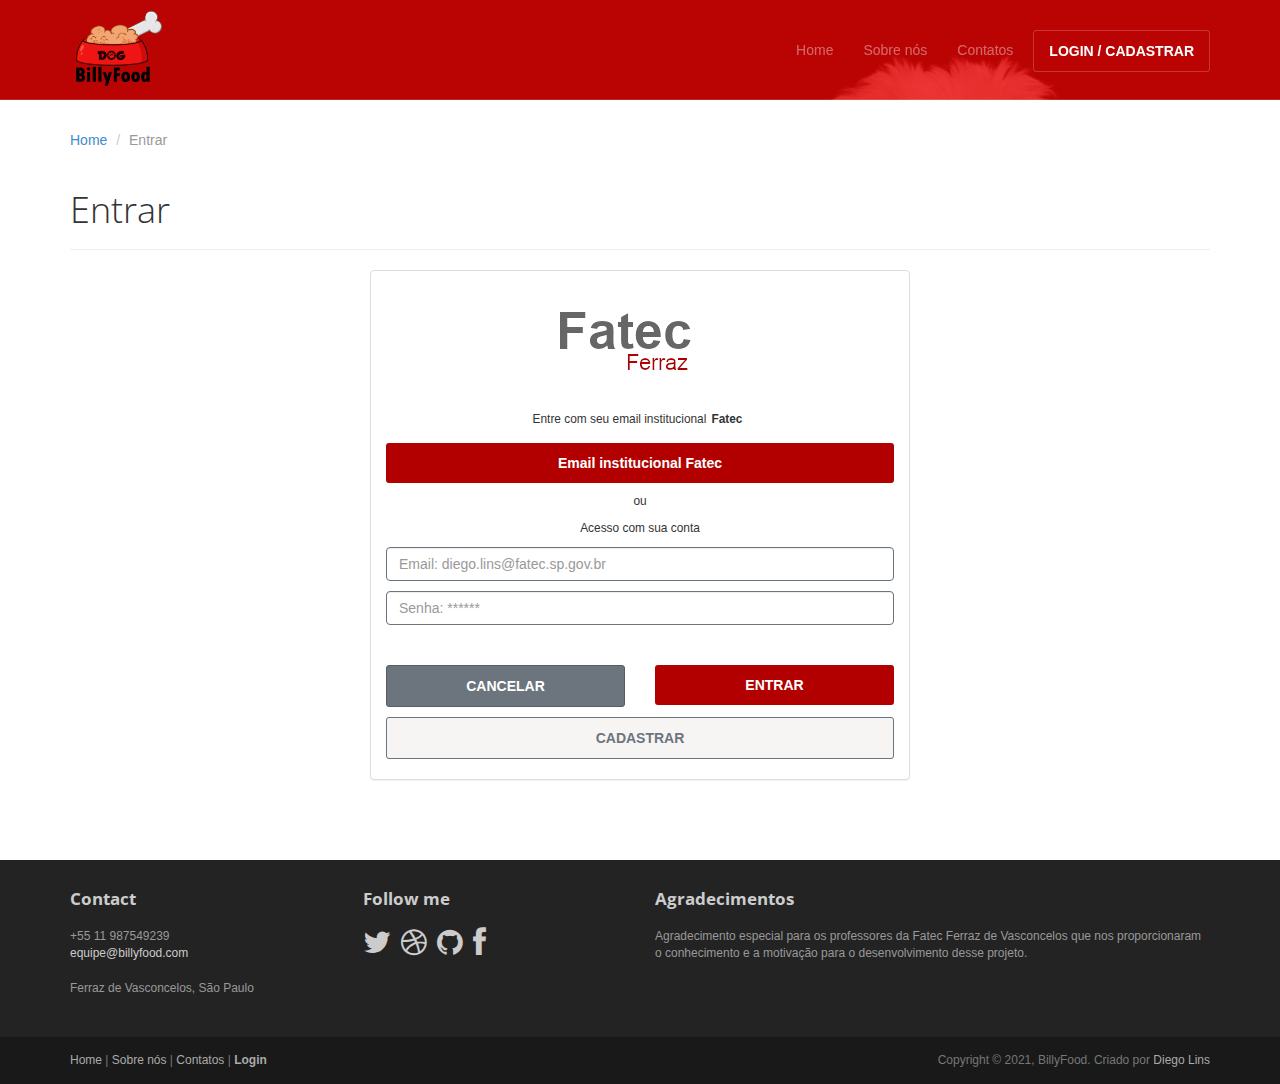
<file: signin.html>
<!DOCTYPE html>
<html lang="en">

<head>
	<meta charset="utf-8">
	<meta name="viewport" content="width=device-width, initial-scale=1.0">
	<meta name="description" content="">
	<meta name="author" content="Diego Lins">

	<title>Login - Billyfood</title>

	<link rel="shortcut icon" href="assets/images/kkk.png">

	<link rel="stylesheet" media="screen" href="//fonts.googleapis.com/css?family=Open+Sans:300,400,700">
	<link rel="stylesheet" href="assets/css/bootstrap.min.css">
	<link rel="stylesheet" href="assets/css/font-awesome.min.css">

	<!-- Custom styles for our template -->
	<link rel="stylesheet" href="assets/css/bootstrap-theme.css" media="screen">
	<link rel="stylesheet" href="assets/css/main.css">
	<link href="src/css/style.css" rel="stylesheet">
	<link href="node_modules/bootstrap/scss/_reboot.scss" rel="stylesheet">
	<link href="node_modules/bootstrap/scss/_buttons.scss" rel="stylesheet">
	<link rel="stylesheet" href="node_modules/bootstrap/scss/_root.scss">
	<!--HTML5 shim and Respond.js IE8 support of HTML5 elements and media queries -->
	<!--[if lt IE 9]>
	<script src="assets/js/html5shiv.js"></script>
	<script src="assets/js/respond.min.js"></script>
	<![endif]-->
	<!-- HTML5 shim and Respond.js IE8 support of HTML5 elements and media queries -->
</head>

<body>
	<!-- Fixed navbar -->
	<div class="navbar navbar-inverse navbar-fixed-top headroom">
		<div class="container">
			<div class="navbar-header">
				<!-- Button for smallest screens -->
				<button type="button" class="navbar-toggle" data-toggle="collapse" data-target=".navbar-collapse"><span
						class="icon-bar"></span> <span class="icon-bar"></span> <span class="icon-bar"></span> </button>
				<a class="navbar-brand" href="index.html"><img src="assets/images/logopng2.png" alt="logo bilyfood"
						style="
					width: 98px;
					height: 100%;
					transform: scale(1.9);
				"></a>
			</div>
			<div class="navbar-collapse collapse">
				<ul class="nav navbar-nav pull-right">
					<li><a href="index.html">Home</a></li>
					<li><a href="about.html">Sobre nós</a></li>
					<!--<li class="dropdown">
						<a href="#" class="dropdown-toggle" data-toggle="dropdown">More Pages <b class="caret"></b></a>
						<ul class="dropdown-menu">
							<li><a href="sidebar-left.html">Left Sidebar</a></li>
							<li><a href="sidebar-right.html">Right Sidebar</a></li>
						</ul>
					</li>-->
					<li><a href="contact.html">Contatos</a></li>
					<li class="active"><a class="btn" href="signin.html">LOGIN / CADASTRAR</a></li>
				</ul>
			</div>
			<!--/.nav-collapse -->
		</div>
	</div>
	<!-- /.navbar -->

	<header id="head" class="secondary"></header>

	<!-- container -->
	<div class="container">

		<ol class="breadcrumb">
			<li><a href="index.html">Home</a></li>
			<li class="active">Entrar</li>
		</ol>

		<div class="row">

			<!-- Article main content -->
			<article class="col-xs-12 maincontent">
				<header class="page-header">
					<h1 class="page-title">Entrar</h1>
				</header>

				<div class="col-md-6 col-md-offset-3 col-sm-8 col-sm-offset-2">
					<div class="panel panel-default">
						<div class="container-fluid h-100">
							<row class="row form-cadastro justify-content-center">
								<div class="col-3 align-self-center area-form border">

									<div class="row justify-content-center mb-4" style="
                                    text-align: center;
                                ">
										<img src="src/img/logo.png" alt="">
									</div>
									<span class="small d-block text-center" style="
                                    display: flex;
                                    justify-content: center;
                                    align-items: center;
                                    margin-top: 10px;
                                    margin-bottom: 10px;
                                ">Entre com seu email institucional <b style="margin: 5px;">Fatec</b></span>

									<a href="https://login.microsoftonline.com/common/oauth2/authorize?client_id=00000002-0000-0ff1-ce00-000000000000&redirect_uri=https%3a%2f%2foutlook.office.com%2fowa%2f&resource=00000002-0000-0ff1-ce00-000000000000&response_mode=form_post&response_type=code+id_token&scope=openid&msafed=0&client-request-id=c7131925-3832-472f-adaf-95bf2b6cf53f&protectedtoken=true&claims=%7b%22id_token%22%3a%7b%22xms_cc%22%3a%7b%22values%22%3a%5b%22CP1%22%5d%7d%7d%7d&nonce=637567860857631532.a18e6740-78e7-4419-8f8b-3ad4cb30abf7&state=DYsxEoAwCMCons_BUqGAz6FaV0e_L0NyWVIAYE2WpFAKTNm6mit5z26djz2aTzUhNJ-GIu1Ef3wgxy3XYIrxWMl3q-8X9Qc"<button type="button" class="btn btn-listar btn-block mt-2">Email institucional
										Fatec</button></a>
									<span class="small d-block text-center" style="
                                    display: flex;
                                    justify-content: center;
                                    align-items: center;
                                    margin-top: 10px;
                                ">ou<br></span>
									<span class="small d-block text-center" style="
                                    display: flex;
                                    justify-content: center;
                                    align-items: center;
                                    margin-top: 10px;
                                    margin-bottom: 10px;
                                ">Acesso com sua conta</span>

									<form action="">
										
										<div class="input group mt-2" style="margin-bottom: 10px;margin-top: 10px;">
											<input type="text" class="form-control bg-light btn-outline-secondary"
												placeholder="Email: diego.lins@fatec.sp.gov.br" style="
												border: 1px solid;
												border-color: #6c757d;
											">
										</div>
										
										<div class="input group mt-2" style="margin-bottom: 40px;margin-top: 10px;">
											<input type="password" class="form-control bg-light btn-outline-secondary"
												placeholder="Senha: ******" style="
												border: 1px solid;
												border-color: #6c757d;
											">
										</div>
										<div class="row">
											<div class="col-md-6">
											<a href="index.html"><button type="button"
													class="btn btn-secondary btn-block mt-2">CANCELAR</button></a>
											</div>
											<div class="col-md-6">
												<a href="signin.html"><button type="button"
													class="btn btn-listar btn-block mt-2">ENTRAR</button></a>
											</div>
										</div>
									</form>
									<a href="signup.html"><button type="button" class="btn btn-outline-eu btn-block mt-2" style="
                                    margin-top: 10px;
                                ">CADASTRAR</button></a>
								</div>
							</row>
						</div>


					</div>
				</div>

		</div>

		</article>
		<!-- /Article -->

	</div>
	</div>
	<!-- /container -->


	<footer id="footer" class="top-space">

		<div class="footer1">
			<div class="container">
				<div class="row">

					<div class="col-md-3 widget">
						<h3 class="widget-title">Contact</h3>
						<div class="widget-body">
							<p>+55 11 987549239<br>
								<a href="mailto:#">equipe@billyfood.com</a><br>
								<br> Ferraz de Vasconcelos, São Paulo
							</p>
						</div>
					</div>

					<div class="col-md-3 widget">
						<h3 class="widget-title">Follow me</h3>
						<div class="widget-body">
							<p class="follow-me-icons">
								<a href="https://github.com/DiegoLins10"><i class="fa fa-twitter fa-2"></i></a>
								<a href="https://github.com/DiegoLins10"><i class="fa fa-dribbble fa-2"></i></a>
								<a href="https://github.com/DiegoLins10"><i class="fa fa-github fa-2"></i></a>
								<a href="https://github.com/DiegoLins10"><i class="fa fa-facebook fa-2"></i></a>
							</p>
						</div>
					</div>

					<div class="col-md-6 widget">
						<h3 class="widget-title">Agradecimentos</h3>
						<div class="widget-body">
							<p>Agradecimento especial para os professores da Fatec Ferraz de Vasconcelos que nos
								proporcionaram o conhecimento e a motiva&ccedil;ão para o desenvolvimento desse projeto.
							</p>
							<p></p>
						</div>
					</div>

				</div>
				<!-- /row of widgets -->
			</div>
		</div>

		<div class="footer2">
			<div class="container">
				<div class="row">

					<div class="col-md-6 widget">
						<div class="widget-body">
							<p class="simplenav">
								<a href="#">Home</a> |
								<a href="about.html">Sobre nós</a> |
								<!--<a href="sidebar-right.html">Sidebar</a> |-->
								<a href="contact.html">Contatos</a> |
								<b><a href="signup.html">Login</a></b>
							</p>
						</div>
					</div>

					<div class="col-md-6 widget">
						<div class="widget-body">
							<p class="text-right">
								Copyright &copy; 2021, BillyFood. Criado por <a href="https://github.com/DiegoLins10"
									rel="designer">Diego Lins</a>
							</p>
						</div>
					</div>

				</div>
				<!-- /row of widgets -->
			</div>
		</div>

	</footer>





	<!-- JavaScript libs are placed at the end of the document so the pages load faster -->
	<script src="//ajax.googleapis.com/ajax/libs/jquery/1.10.2/jquery.min.js"></script>
	<script src="//netdna.bootstrapcdn.com/bootstrap/3.0.0/js/bootstrap.min.js"></script>
	<script src="assets/js/headroom.min.js"></script>
	<script src="assets/js/jQuery.headroom.min.js"></script>
	<script src="assets/js/template.js"></script>
	<script src="node_modules/jquery/dist/jquery.min.js"></script>
	<script src="node_modules/bootstrap/dist/js/bootstrap.min.js"></script>
	<script src="node_modules/popper.js/dist/popper.js"></script>
</body>

</html>
</file>
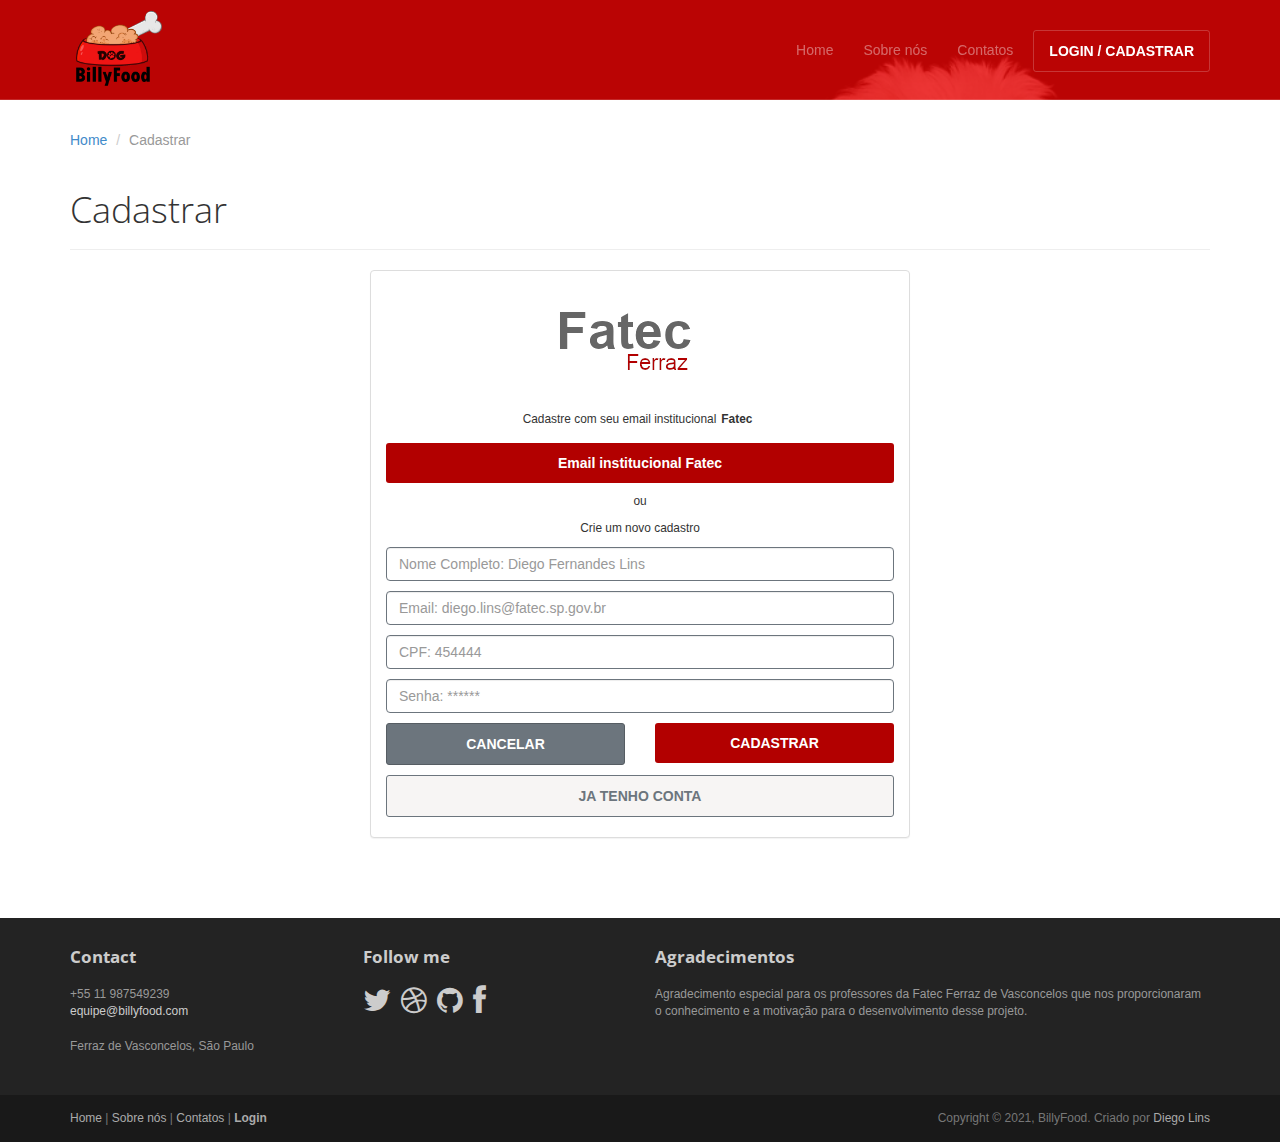
<file: signup.html>
<!DOCTYPE html>
<html lang="en">

<head>
	<meta charset="utf-8">
	<meta name="viewport" content="width=device-width, initial-scale=1.0">
	<meta name="description" content="">
	<meta name="author" content="Diego Lins">

	<title>Cadastrar - Billyfood</title>

	<link rel="shortcut icon" href="assets/images/kkk.png">

	<link rel="stylesheet" media="screen" href="//fonts.googleapis.com/css?family=Open+Sans:300,400,700">
	<link rel="stylesheet" href="assets/css/bootstrap.min.css">
	<link rel="stylesheet" href="assets/css/font-awesome.min.css">

	<!-- Custom styles for our template -->
	<link rel="stylesheet" href="assets/css/bootstrap-theme.css" media="screen">
	<link rel="stylesheet" href="assets/css/main.css">
	<link href="src/css/style.css" rel="stylesheet">
	<link href="node_modules/bootstrap/scss/_reboot.scss" rel="stylesheet">
	<link href="node_modules/bootstrap/scss/_buttons.scss" rel="stylesheet">
	<link rel="stylesheet" href="node_modules/bootstrap/scss/_root.scss">
	<!--HTML5 shim and Respond.js IE8 support of HTML5 elements and media queries -->
	<!--[if lt IE 9]>
	<script src="assets/js/html5shiv.js"></script>
	<script src="assets/js/respond.min.js"></script>
	<![endif]-->
	<!-- HTML5 shim and Respond.js IE8 support of HTML5 elements and media queries -->
</head>

<body>
	<!-- Fixed navbar -->
	<div class="navbar navbar-inverse navbar-fixed-top headroom">
		<div class="container">
			<div class="navbar-header">
				<!-- Button for smallest screens -->
				<button type="button" class="navbar-toggle" data-toggle="collapse" data-target=".navbar-collapse"><span
						class="icon-bar"></span> <span class="icon-bar"></span> <span class="icon-bar"></span> </button>
				<a class="navbar-brand" href="index.html"><img src="assets/images/logopng2.png" alt="logo bilyfood"
						style="
					width: 98px;
					height: 100%;
					transform: scale(1.9);
				"></a>
			</div>
			<div class="navbar-collapse collapse">
				<ul class="nav navbar-nav pull-right">
					<li><a href="index.html">Home</a></li>
					<li><a href="about.html">Sobre nós</a></li>
					<!--<li class="dropdown">
						<a href="#" class="dropdown-toggle" data-toggle="dropdown">More Pages <b class="caret"></b></a>
						<ul class="dropdown-menu">
							<li><a href="sidebar-left.html">Left Sidebar</a></li>
							<li><a href="sidebar-right.html">Right Sidebar</a></li>
						</ul>
					</li>-->
					<li><a href="contact.html">Contatos</a></li>
					<li class="active"><a class="btn" href="signin.html">LOGIN / CADASTRAR</a></li>
				</ul>
			</div>
			<!--/.nav-collapse -->
		</div>
	</div>
	<!-- /.navbar -->

	<header id="head" class="secondary"></header>

	<!-- container -->
	<div class="container">

		<ol class="breadcrumb">
			<li><a href="index.html">Home</a></li>
			<li class="active">Cadastrar</li>
		</ol>

		<div class="row">

			<!-- Article main content -->
			<article class="col-xs-12 maincontent">
				<header class="page-header">
					<h1 class="page-title">Cadastrar</h1>
				</header>

				<div class="col-md-6 col-md-offset-3 col-sm-8 col-sm-offset-2">
					<div class="panel panel-default">
						<div class="container-fluid h-100">
							<row class="row form-cadastro justify-content-center">
								<div class="col-3 align-self-center area-form border">

									<div class="row justify-content-center mb-4" style="
                                    text-align: center;
                                ">
										<img src="src/img/logo.png" alt="">
									</div>
									<span class="small d-block text-center" style="
                                    display: flex;
                                    justify-content: center;
                                    align-items: center;
                                    margin-top: 10px;
                                    margin-bottom: 10px;
                                ">Cadastre com seu email institucional <b style="margin: 5px;">Fatec</b></span>

									<a href="https://login.microsoftonline.com/common/oauth2/authorize?client_id=00000002-0000-0ff1-ce00-000000000000&redirect_uri=https%3a%2f%2foutlook.office.com%2fowa%2f&resource=00000002-0000-0ff1-ce00-000000000000&response_mode=form_post&response_type=code+id_token&scope=openid&msafed=0&client-request-id=c7131925-3832-472f-adaf-95bf2b6cf53f&protectedtoken=true&claims=%7b%22id_token%22%3a%7b%22xms_cc%22%3a%7b%22values%22%3a%5b%22CP1%22%5d%7d%7d%7d&nonce=637567860857631532.a18e6740-78e7-4419-8f8b-3ad4cb30abf7&state=DYsxEoAwCMCons_BUqGAz6FaV0e_L0NyWVIAYE2WpFAKTNm6mit5z26djz2aTzUhNJ-GIu1Ef3wgxy3XYIrxWMl3q-8X9Qc"<button type="button" class="btn btn-listar btn-block mt-2">Email institucional
										Fatec</button></a>
									<span class="small d-block text-center" style="
                                    display: flex;
                                    justify-content: center;
                                    align-items: center;
                                    margin-top: 10px;
                                ">ou<br></span>
									<span class="small d-block text-center" style="
                                    display: flex;
                                    justify-content: center;
                                    align-items: center;
                                    margin-top: 10px;
                                    margin-bottom: 10px;
                                ">Crie um novo cadastro</span>

									<form action="">
										<div class="input group mt-2" style="margin-bottom: 10px;">
											<input type="text" class="form-control bg-light btn-outline-secondary"
												placeholder="Nome Completo: Diego Fernandes Lins" style="
												border: 1px solid;
												border-color: #6c757d;
											">
										</div>
										<div class="input group mt-2" style="margin-bottom: 10px;margin-top: 10px;">
											<input type="text" class="form-control bg-light btn-outline-secondary"
												placeholder="Email: diego.lins@fatec.sp.gov.br" style="
												border: 1px solid;
												border-color: #6c757d;
											">
										</div>
										<div class="input group mt-2" style="margin-bottom: 10px;margin-top: 10px;">
											<input type="text" class="form-control bg-light btn-outline-secondary"
												placeholder="CPF: 454444" style="
												border: 1px solid;
												border-color: #6c757d;
											">
										</div>
										<div class="input group mt-2" style="margin-bottom: 10px;margin-top: 10px;">
											<input type="password" class="form-control bg-light btn-outline-secondary"
												placeholder="Senha: ******" style="
												border: 1px solid;
												border-color: #6c757d;
											">
										</div>
										<div class="row">
											<div class="col-md-6">
											<a href="index.html"><button type="button"
													class="btn btn-secondary btn-block mt-2">CANCELAR</button></a>
											</div>
											<div class="col-md-6">
												<a href="signup.html"><button type="button"
													class="btn btn-listar btn-block mt-2">CADASTRAR</button></a>
											</div>
										</div>
									</form>
									<a href="signin.html"><button type="button" class="btn btn-outline-eu btn-block mt-2" style="
                                    margin-top: 10px;
                                ">JA TENHO
										CONTA</button></a>
								</div>
							</row>
						</div>


					</div>
				</div>

		</div>

		</article>
		<!-- /Article -->

	</div>
	</div>
	<!-- /container -->


	<footer id="footer" class="top-space">

		<div class="footer1">
			<div class="container">
				<div class="row">

					<div class="col-md-3 widget">
						<h3 class="widget-title">Contact</h3>
						<div class="widget-body">
							<p>+55 11 987549239<br>
								<a href="mailto:#">equipe@billyfood.com</a><br>
								<br> Ferraz de Vasconcelos, São Paulo
							</p>
						</div>
					</div>

					<div class="col-md-3 widget">
						<h3 class="widget-title">Follow me</h3>
						<div class="widget-body">
							<p class="follow-me-icons">
								<a href="https://github.com/DiegoLins10"><i class="fa fa-twitter fa-2"></i></a>
								<a href="https://github.com/DiegoLins10"><i class="fa fa-dribbble fa-2"></i></a>
								<a href="https://github.com/DiegoLins10"><i class="fa fa-github fa-2"></i></a>
								<a href="https://github.com/DiegoLins10"><i class="fa fa-facebook fa-2"></i></a>
							</p>
						</div>
					</div>

					<div class="col-md-6 widget">
						<h3 class="widget-title">Agradecimentos</h3>
						<div class="widget-body">
							<p>Agradecimento especial para os professores da Fatec Ferraz de Vasconcelos que nos
								proporcionaram o conhecimento e a motiva&ccedil;ão para o desenvolvimento desse projeto.
							</p>
							<p></p>
						</div>
					</div>

				</div>
				<!-- /row of widgets -->
			</div>
		</div>

		<div class="footer2">
			<div class="container">
				<div class="row">

					<div class="col-md-6 widget">
						<div class="widget-body">
							<p class="simplenav">
								<a href="#">Home</a> |
								<a href="about.html">Sobre nós</a> |
								<!--<a href="sidebar-right.html">Sidebar</a> |-->
								<a href="contact.html">Contatos</a> |
								<b><a href="signup.html">Login</a></b>
							</p>
						</div>
					</div>

					<div class="col-md-6 widget">
						<div class="widget-body">
							<p class="text-right">
								Copyright &copy; 2021, BillyFood. Criado por <a href="https://github.com/DiegoLins10"
									rel="designer">Diego Lins</a>
							</p>
						</div>
					</div>

				</div>
				<!-- /row of widgets -->
			</div>
		</div>

	</footer>





	<!-- JavaScript libs are placed at the end of the document so the pages load faster -->
	<script src="//ajax.googleapis.com/ajax/libs/jquery/1.10.2/jquery.min.js"></script>
	<script src="//netdna.bootstrapcdn.com/bootstrap/3.0.0/js/bootstrap.min.js"></script>
	<script src="assets/js/headroom.min.js"></script>
	<script src="assets/js/jQuery.headroom.min.js"></script>
	<script src="assets/js/template.js"></script>
	<script src="node_modules/jquery/dist/jquery.min.js"></script>
	<script src="node_modules/bootstrap/dist/js/bootstrap.min.js"></script>
	<script src="node_modules/popper.js/dist/popper.js"></script>
</body>

</html>
</file>
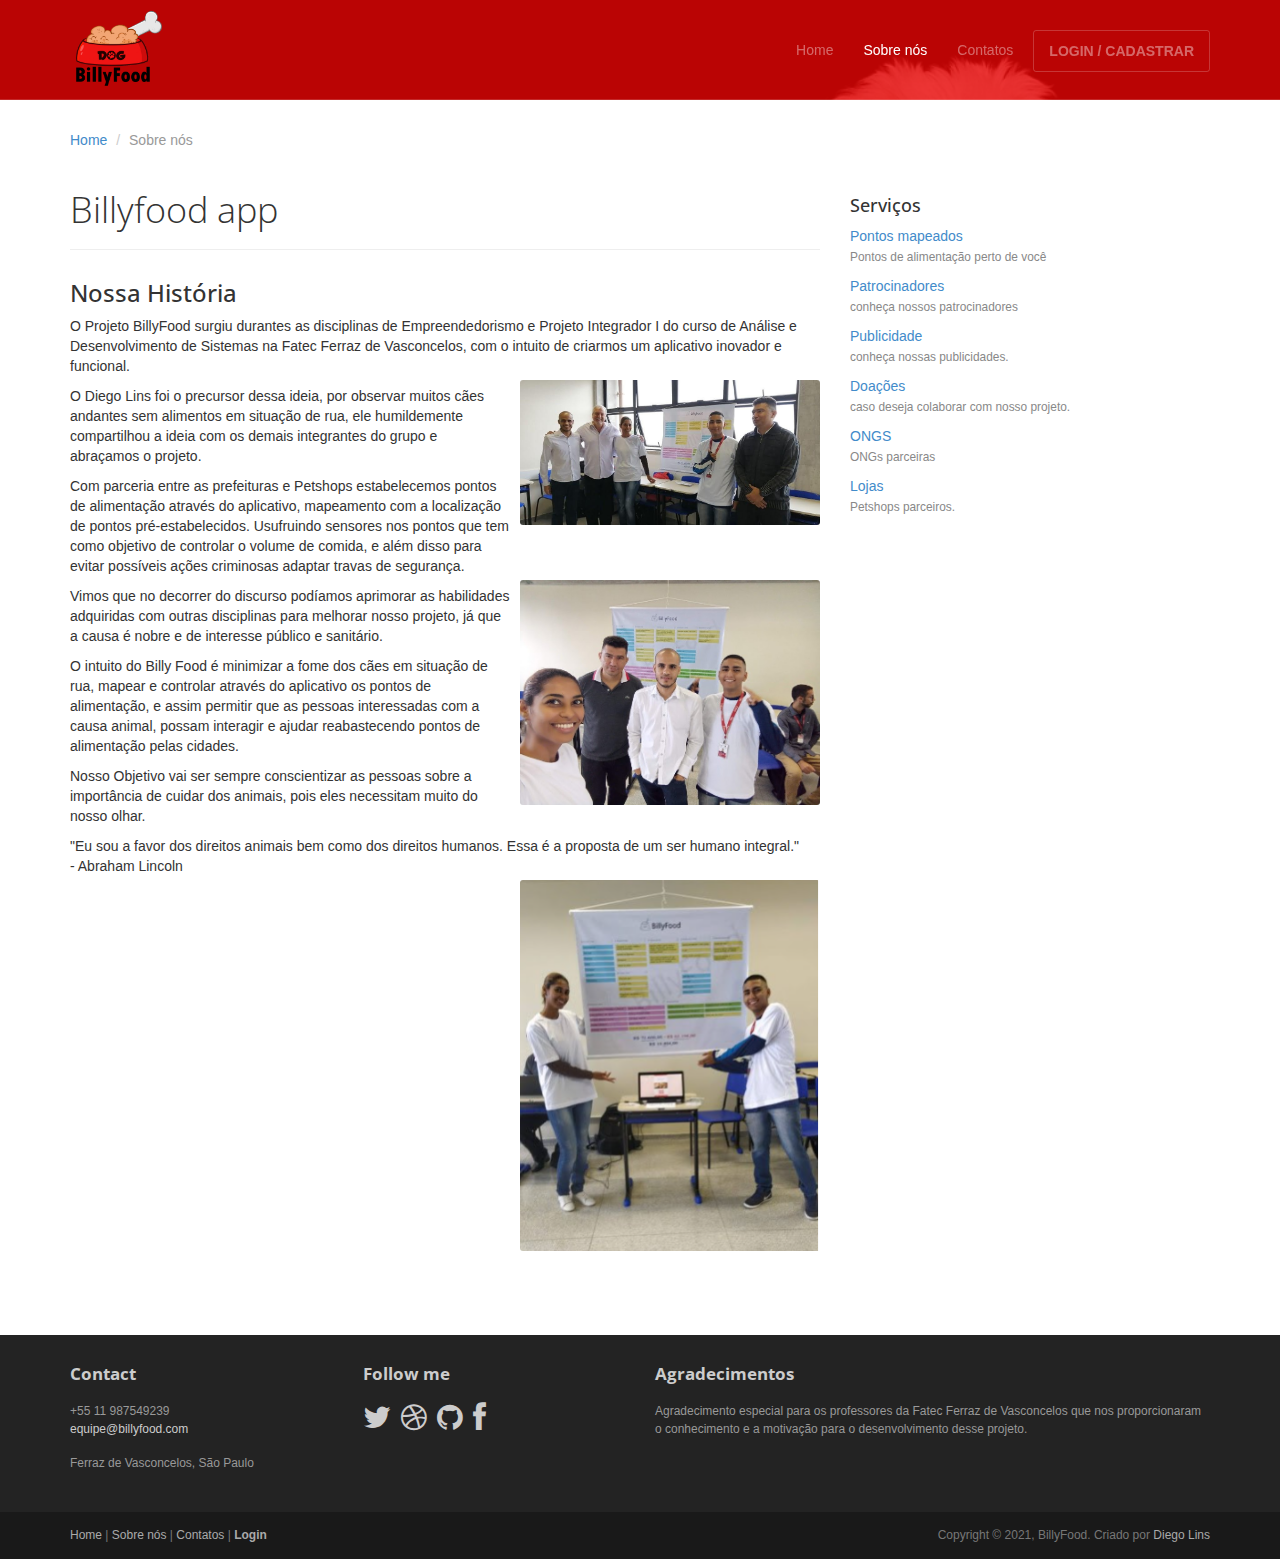
<file: sobre.html>
<!DOCTYPE html>
<html lang="en">

<head>
    <meta charset="utf-8">
    <meta name="viewport" content="width=device-width, initial-scale=1.0">
    <meta name="description" content="">
    <meta name="author" content="Diego Lins">

    <title>Sobre nós - Billyfood</title>

    <link rel="shortcut icon" href="assets/images/kkk.png">

    <link rel="stylesheet" media="screen" href="//fonts.googleapis.com/css?family=Open+Sans:300,400,700">
    <link rel="stylesheet" href="assets/css/bootstrap.min.css">
    <link rel="stylesheet" href="assets/css/font-awesome.min.css">

    <!-- Custom styles for our template -->
    <link rel="stylesheet" href="assets/css/bootstrap-theme.css" media="screen">
    <link rel="stylesheet" href="assets/css/main.css">

    <!-- HTML5 shim and Respond.js IE8 support of HTML5 elements and media queries -->
    <!--[if lt IE 9]>
	<script src="assets/js/html5shiv.js"></script>
	<script src="assets/js/respond.min.js"></script>
	<![endif]-->
</head>

<body>
    <!-- Fixed navbar -->
    <div class="navbar navbar-inverse navbar-fixed-top headroom">
        <div class="container">
            <div class="navbar-header">
                <!-- Button for smallest screens -->
                <button type="button" class="navbar-toggle" data-toggle="collapse" data-target=".navbar-collapse"><span
                        class="icon-bar"></span> <span class="icon-bar"></span> <span class="icon-bar"></span> </button>
                <a class="navbar-brand" href="index.html"><img src="assets/images/logopng2.png" alt="Logo billyfood"
                        style="
					width: 98px;
					height: 100%;
					transform: scale(1.9);
				"></a>
            </div>
            <div class="navbar-collapse collapse">
                <ul class="nav navbar-nav pull-right">
                    <li><a href="index.html">Home</a></li>
                    <li class="active"><a href="about.html">Sobre nós</a></li>
                    <!--	<li class="dropdown">
						<a href="#" class="dropdown-toggle" data-toggle="dropdown">More Pages <b class="caret"></b></a>
						<ul class="dropdown-menu">
							<li><a href="sidebar-left.html">Left Sidebar</a></li>
							<li><a href="sidebar-right.html">Right Sidebar</a></li>
						</ul>
					</li>-->
                    <li><a href="contact.html">Contatos</a></li>
                    <li><a class="btn" href="signin.html">LOGIN / CADASTRAR</a></li>
                </ul>
            </div>
            <!--/.nav-collapse -->
        </div>
    </div>
    <!-- /.navbar -->

    <header id="head" class="secondary"></header>

    <!-- container -->
    <div class="container">

        <ol class="breadcrumb">
            <li><a href="index.html">Home</a></li>
            <li class="active">Sobre nós</li>
        </ol>

        <div class="row">

            <!-- Article main content -->
            <article class="col-sm-8 maincontent">
                <header class="page-header">
                    <h1 class="page-title">Billyfood app</h1>
                </header>
                <h3>Nossa História</h3>
                <p>O Projeto BillyFood surgiu durantes as disciplinas de Empreendedorismo e Projeto Integrador I do
                    curso de Análise e Desenvolvimento de Sistemas na Fatec Ferraz de Vasconcelos, com o intuito de
                    criarmos um aplicativo inovador e funcional.<img src="assets/images/equipe.jpg" alt=""
                        class="img-rounded pull-right" width="300"></p>
                <p>
                    O Diego Lins foi o precursor dessa ideia, por observar muitos cães andantes sem alimentos em
                    situação de rua, ele humildemente compartilhou a ideia com os demais integrantes do grupo e
                    abraçamos o projeto.</p>

                <p>Com parceria entre as prefeituras e Petshops estabelecemos pontos de alimentação através do
                    aplicativo, mapeamento com a localização de pontos pré-estabelecidos. Usufruindo sensores nos pontos
                    que tem como objetivo de controlar o volume de comida, e além disso para evitar possíveis ações
                    criminosas adaptar travas de segurança.<img src="assets/images/equipe4.jpg" alt=""
                        class="img-rounded pull-right" width="300">
                </p>
                
                <p>Vimos que no decorrer do discurso podíamos aprimorar as habilidades adquiridas com outras disciplinas
                    para melhorar nosso projeto, já que a causa é nobre e de interesse público e sanitário.<br></p>
                <p> O intuito do Billy Food é minimizar a fome dos cães em situação de rua, mapear e controlar através
                    do aplicativo os pontos de alimentação, e assim permitir que as pessoas interessadas com a causa
                    animal, possam interagir e ajudar reabastecendo pontos de alimentação pelas cidades.<br></p>

                <p>Nosso Objetivo vai ser sempre conscientizar as pessoas sobre a importância de cuidar dos animais,
                    pois eles necessitam muito do nosso olhar.
                </p>
                
                <p>"Eu sou a favor dos direitos animais bem como dos direitos humanos. Essa é a proposta de um ser humano integral." <br> - Abraham Lincoln <img src="assets/images/equipe3.png" alt=""
                    class="img-rounded pull-right" width="300"></p>
            
                
            </article>
            <!-- /Article -->

            <!-- Sidebar -->
            <aside class="col-sm-4 sidebar sidebar-right">

                <div class="widget">
                    <h4>Servi&ccedil;os</h4>
                    <ul class="list-unstyled list-spaces">
                        <li><a href="">Pontos mapeados</a><br><span class="small text-muted">Pontos de alimenta&ccedil;ão perto de você</span></li>
                        <li><a href="">Patrocinadores</a><br><span class="small text-muted">conhe&ccedil;a nossos patrocinadores </span></li>
                        <li><a href="">Publicidade</a><br><span class="small text-muted">conhe&ccedil;a nossas publicidades.</span></li>
                        <li><a href="">Doa&ccedil;ões</a><br><span class="small text-muted">caso deseja colaborar com nosso projeto.</span></li>
                        <li><a href="">ONGS</a><br><span class="small text-muted">ONGs parceiras</span></li>
                        <li><a href="">Lojas</a><br><span class="small text-muted">Petshops parceiros.</span></li>
                    </ul>
                </div>

            </aside>
            <!-- /Sidebar -->

        </div>
    </div> <!-- /container -->

    <footer id="footer" class="top-space">

        <div class="footer1">
            <div class="container">
                <div class="row">

                    <div class="col-md-3 widget">
                        <h3 class="widget-title">Contact</h3>
                        <div class="widget-body">
                            <p>+55 11 987549239<br>
                                <a href="mailto:#">equipe@billyfood.com</a><br>
                                <br>
                                Ferraz de Vasconcelos, São Paulo
                            </p>
                        </div>
                    </div>

                    <div class="col-md-3 widget">
                        <h3 class="widget-title">Follow me</h3>
                        <div class="widget-body">
                            <p class="follow-me-icons">
                                <a href="https://github.com/DiegoLins10"><i class="fa fa-twitter fa-2"></i></a>
                                <a href="https://github.com/DiegoLins10"><i class="fa fa-dribbble fa-2"></i></a>
                                <a href="https://github.com/DiegoLins10"><i class="fa fa-github fa-2"></i></a>
                                <a href="https://github.com/DiegoLins10"><i class="fa fa-facebook fa-2"></i></a>
                            </p>
                        </div>
                    </div>

                    <div class="col-md-6 widget">
                        <h3 class="widget-title">Agradecimentos</h3>
                        <div class="widget-body">
                            <p>Agradecimento especial para os professores da Fatec Ferraz de Vasconcelos que nos
                                proporcionaram o conhecimento e a motiva&ccedil;ão para o desenvolvimento desse projeto.
                            </p>
                            <p></p>
                        </div>
                    </div>

                </div> <!-- /row of widgets -->
            </div>
        </div>

        <div class="footer2">
            <div class="container">
                <div class="row">

                    <div class="col-md-6 widget">
                        <div class="widget-body">
                            <p class="simplenav">
                                <a href="#">Home</a> |
                                <a href="about.html">Sobre nós</a> |
                                <!--<a href="sidebar-right.html">Sidebar</a> |-->
                                <a href="contact.html">Contatos</a> |
                                <b><a href="signup.html">Login</a></b>
                            </p>
                        </div>
                    </div>

                    <div class="col-md-6 widget">
                        <div class="widget-body">
                            <p class="text-right">
                                Copyright &copy; 2021, BillyFood. Criado por <a href="https://github.com/DiegoLins10"
                                    rel="designer">Diego Lins</a>
                            </p>
                        </div>
                    </div>

                </div> <!-- /row of widgets -->
            </div>
        </div>

    </footer>





    <!-- JavaScript libs are placed at the end of the document so the pages load faster -->
    <script src="//ajax.googleapis.com/ajax/libs/jquery/1.10.2/jquery.min.js"></script>
    <script src="//netdna.bootstrapcdn.com/bootstrap/3.0.0/js/bootstrap.min.js"></script>
    <script src="assets/js/headroom.min.js"></script>
    <script src="assets/js/jQuery.headroom.min.js"></script>
    <script src="assets/js/template.js"></script>
</body>

</html>
</file>
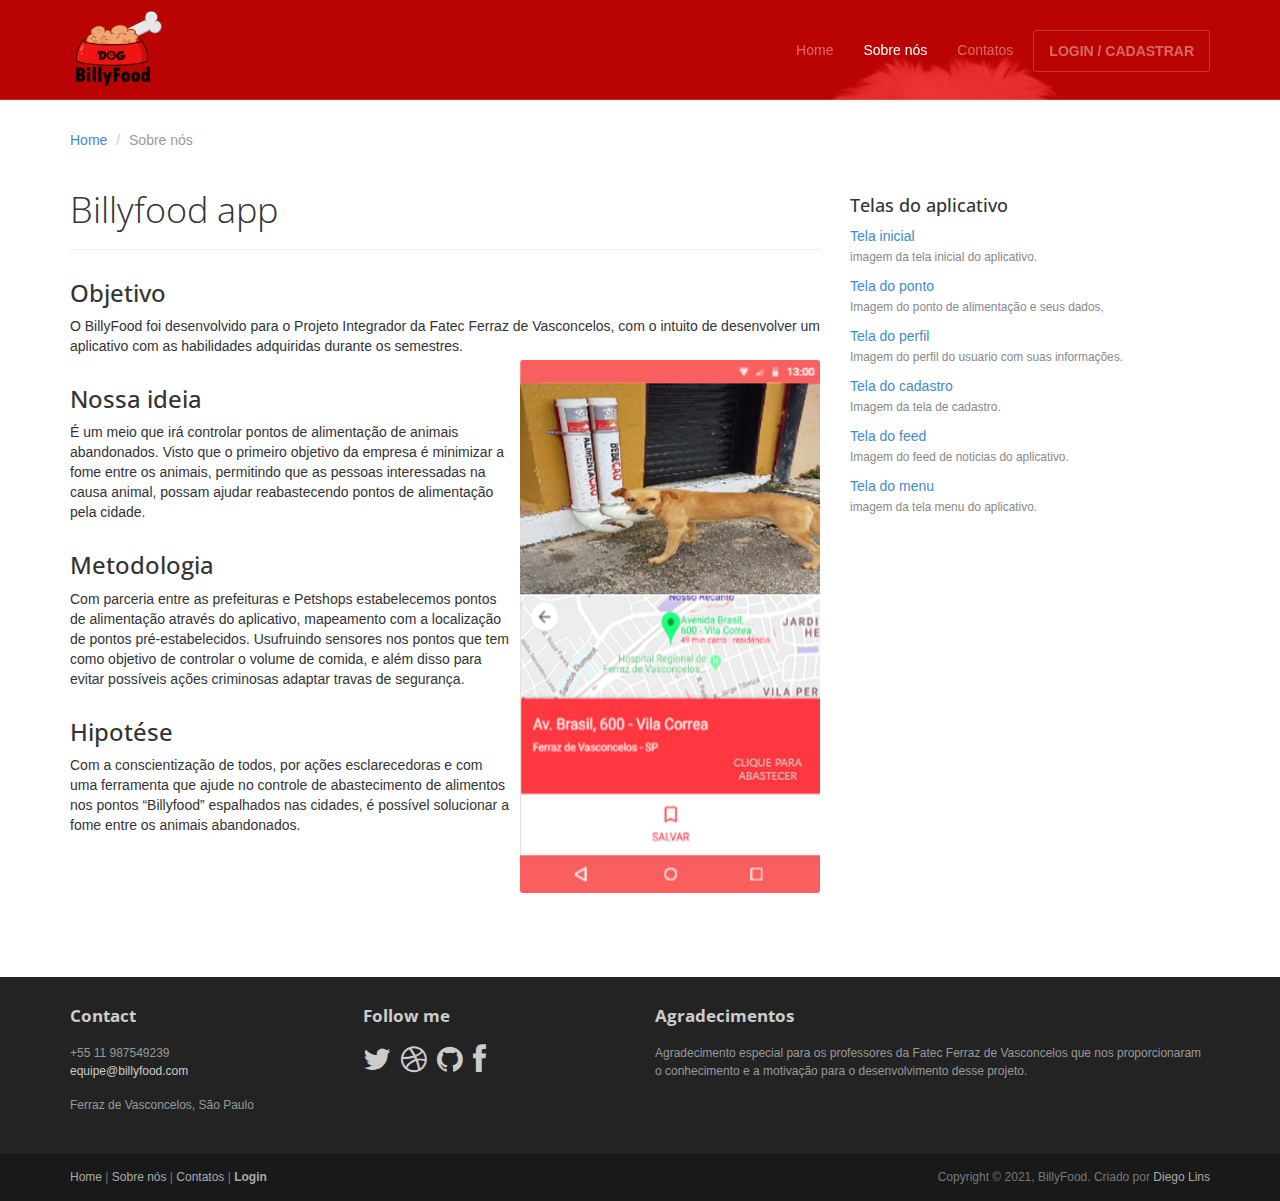
<file: telaPonto.html>
<!DOCTYPE html>
<html lang="en">

<head>
	<meta charset="utf-8">
	<meta name="viewport" content="width=device-width, initial-scale=1.0">
	<meta name="description" content="">
	<meta name="author" content="Diego Lins">

	<title>Sobre nós - Billyfood</title>

	<link rel="shortcut icon" href="assets/images/kkk.png">

	<link rel="stylesheet" media="screen" href="//fonts.googleapis.com/css?family=Open+Sans:300,400,700">
	<link rel="stylesheet" href="assets/css/bootstrap.min.css">
	<link rel="stylesheet" href="assets/css/font-awesome.min.css">

	<!-- Custom styles for our template -->
	<link rel="stylesheet" href="assets/css/bootstrap-theme.css" media="screen">
	<link rel="stylesheet" href="assets/css/main.css">

	<!-- HTML5 shim and Respond.js IE8 support of HTML5 elements and media queries -->
	<!--[if lt IE 9]>
	<script src="assets/js/html5shiv.js"></script>
	<script src="assets/js/respond.min.js"></script>
	<![endif]-->
</head>

<body>
	<!-- Fixed navbar -->
	<div class="navbar navbar-inverse navbar-fixed-top headroom">
		<div class="container">
			<div class="navbar-header">
				<!-- Button for smallest screens -->
				<button type="button" class="navbar-toggle" data-toggle="collapse" data-target=".navbar-collapse"><span
						class="icon-bar"></span> <span class="icon-bar"></span> <span class="icon-bar"></span> </button>
				<a class="navbar-brand" href="index.html"><img src="assets/images/logopng2.png"
						alt="Logo billyfood" style="
					width: 98px;
					height: 100%;
					transform: scale(1.9);
				"></a>
			</div>
			<div class="navbar-collapse collapse">
				<ul class="nav navbar-nav pull-right">
					<li><a href="index.html">Home</a></li>
					<li class="active"><a href="about.html">Sobre nós</a></li>
					<!--<li class="dropdown">
						<a href="#" class="dropdown-toggle" data-toggle="dropdown">More Pages <b class="caret"></b></a>
						<ul class="dropdown-menu">
							<li><a href="sidebar-left.html">Left Sidebar</a></li>
							<li><a href="sidebar-right.html">Right Sidebar</a></li>
						</ul>
					</li>-->
					<li><a href="contact.html">Contatos</a></li>
					<li><a class="btn" href="signin.html">LOGIN / CADASTRAR</a></li>
				</ul>
			</div>
			<!--/.nav-collapse -->
		</div>
	</div>
	<!-- /.navbar -->

	<header id="head" class="secondary"></header>

	<!-- container -->
	<div class="container">

		<ol class="breadcrumb">
			<li><a href="index.html">Home</a></li>
			<li class="active">Sobre nós</li>
		</ol>

		<div class="row">

			<!-- Article main content -->
			<article class="col-sm-8 maincontent">
				<header class="page-header">
					<h1 class="page-title">Billyfood app</h1>
				</header>
				<h3>Objetivo</h3>
				<p> O BillyFood foi desenvolvido para o Projeto Integrador da Fatec Ferraz de Vasconcelos, com o intuito
					de desenvolver um aplicativo com as habilidades adquiridas durante os semestres. <img
						src="assets/images/app2.png" alt="" class="img-rounded pull-right" width="300"></p>
				<h3>Nossa ideia</h3>
				<p>
					É um meio que irá controlar pontos de alimentação de animais abandonados. Visto que o primeiro
					objetivo da empresa é minimizar a fome entre os animais, permitindo que as pessoas interessadas na
					causa animal, possam ajudar reabastecendo pontos de alimentação pela cidade.</p>
				<h3>Metodologia</h3>
				<p>Com parceria entre as prefeituras e Petshops estabelecemos pontos de alimentação através do
					aplicativo, mapeamento com a localização de pontos pré-estabelecidos. Usufruindo sensores nos pontos
					que tem como objetivo de controlar o volume de comida, e além disso para evitar possíveis ações
					criminosas adaptar travas de segurança.
				</p>
				<h3>Hipotése</h3>
				<p>Com a conscientização de todos, por ações esclarecedoras e com uma ferramenta que ajude no controle
					de abastecimento de alimentos nos pontos “Billyfood” espalhados nas cidades, é possível solucionar a
					fome entre os animais abandonados.</p>

			</article>
			<!-- /Article -->

			<!-- Sidebar -->
			<aside class="col-sm-4 sidebar sidebar-right">

				<div class="widget">
					<h4>Telas do aplicativo</h4>
					<ul class="list-unstyled list-spaces">
						<li><a href="about.html">Tela inicial</a><br><span class="small text-muted">imagem da tela
								inicial do aplicativo.</span></li>
						<li><a href="telaPonto.html">Tela do ponto</a><br><span class="small text-muted">Imagem do ponto
								de alimenta&ccedil;ão e seus dados, </span></li>
						<li><a href="perfil.html">Tela do perfil</a><br><span class="small text-muted">Imagem do perfil
								do usuario com suas informa&ccedil;ões.</span></li>
						<li><a href="cadastro.html">Tela do cadastro</a><br><span class="small text-muted">Imagem da
								tela de cadastro.</span></li>
						<li><a href="feed.html">Tela do feed</a><br><span class="small text-muted">Imagem do feed de
								noticias do aplicativo.</span></li>
						<li><a href="menu.html">Tela do menu</a><br><span class="small text-muted">imagem da tela menu
								do aplicativo.</span></li>
					</ul>
				</div>

			</aside>
			<!-- /Sidebar -->

		</div>
	</div> <!-- /container -->


	<footer id="footer" class="top-space">

		<div class="footer1">
			<div class="container">
				<div class="row">

					<div class="col-md-3 widget">
						<h3 class="widget-title">Contact</h3>
						<div class="widget-body">
							<p>+55 11 987549239<br>
								<a href="mailto:#">equipe@billyfood.com</a><br>
								<br>
								Ferraz de Vasconcelos, São Paulo
							</p>
						</div>
					</div>

					<div class="col-md-3 widget">
						<h3 class="widget-title">Follow me</h3>
						<div class="widget-body">
							<p class="follow-me-icons">
								<a href="https://github.com/DiegoLins10"><i class="fa fa-twitter fa-2"></i></a>
								<a href="https://github.com/DiegoLins10"><i class="fa fa-dribbble fa-2"></i></a>
								<a href="https://github.com/DiegoLins10"><i class="fa fa-github fa-2"></i></a>
								<a href="https://github.com/DiegoLins10"><i class="fa fa-facebook fa-2"></i></a>
							</p>
						</div>
					</div>

					<div class="col-md-6 widget">
						<h3 class="widget-title">Agradecimentos</h3>
						<div class="widget-body">
							<p>Agradecimento especial para os professores da Fatec Ferraz de Vasconcelos que nos
								proporcionaram o conhecimento e a motiva&ccedil;ão para o desenvolvimento desse projeto.
							</p>
							<p></p>
						</div>
					</div>

				</div> <!-- /row of widgets -->
			</div>
		</div>

		<div class="footer2">
			<div class="container">
				<div class="row">

					<div class="col-md-6 widget">
						<div class="widget-body">
							<p class="simplenav">
								<a href="#">Home</a> |
								<a href="about.html">Sobre nós</a> |
								<!--<a href="sidebar-right.html">Sidebar</a> |-->
								<a href="contact.html">Contatos</a> |
								<b><a href="signup.html">Login</a></b>
							</p>
						</div>
					</div>

					<div class="col-md-6 widget">
						<div class="widget-body">
							<p class="text-right">
								Copyright &copy; 2021, BillyFood. Criado por <a href="https://github.com/DiegoLins10"
									rel="designer">Diego Lins</a>
							</p>
						</div>
					</div>

				</div> <!-- /row of widgets -->
			</div>
		</div>

	</footer>





	<!-- JavaScript libs are placed at the end of the document so the pages load faster -->
	<script src="//ajax.googleapis.com/ajax/libs/jquery/1.10.2/jquery.min.js"></script>
	<script src="//netdna.bootstrapcdn.com/bootstrap/3.0.0/js/bootstrap.min.js"></script>
	<script src="assets/js/headroom.min.js"></script>
	<script src="assets/js/jQuery.headroom.min.js"></script>
	<script src="assets/js/template.js"></script>
</body>

</html>
</file>
<file: assets/css/main.css>
/* Header */

#head {
    background: #181015 url(../images/testedog.png) no-repeat;
    background-size: cover;
    min-height: 520px;
    text-align: center;
    padding-top: 240px;
    color: white;
    font-family: "Open sans", Helvetica, Arial;
    font-weight: 300;
    margin-left: -3px;
}

#head.secondary {
    height: 100px;
    min-height: 100px;
    padding-top: 0px;
}

#head .lead {
    font-family: "Open sans", Helvetica, Arial;
    font-size: 44px;
    margin-bottom: 6px;
    color: white;
    line-height: 1.15em;
}

#head .tagline {
    color: rgba(255, 255, 255, 0.75);
    margin-bottom: 25px;
}

#head .tagline a {
    color: #fff;
}

#head .btn {
    margin-bottom: 10px;
}

#head .btn-default {
    text-shadow: none;
    background: transparent;
    color: rgba(255, 255, 255, .5);
    -webkit-box-shadow: inset 0px 0px 0px 3px rgba(255, 255, 255, .5);
    -moz-box-shadow: inset 0px 0px 0px 3px rgba(255, 255, 255, .5);
    box-shadow: inset 0px 0px 0px 3px rgba(255, 255, 255, .5);
    background: transparent;
}

#head .btn-default:hover,
#head .btn-default:focus {
    color: rgba(255, 255, 255, .8);
    -webkit-box-shadow: inset 0px 0px 0px 3px rgba(255, 255, 255, .8);
    -moz-box-shadow: inset 0px 0px 0px 3px rgba(255, 255, 255, .8);
    box-shadow: inset 0px 0px 0px 3px rgba(255, 255, 255, .8);
    background: transparent;
}

#head .btn-default:active,
#head .btn-default.active {
    color: #fff;
    -webkit-box-shadow: inset 0px 0px 0px 3px #fff;
    -moz-box-shadow: inset 0px 0px 0px 3px #fff;
    box-shadow: inset 0px 0px 0px 3px #fff;
    background: transparent;
}

@media (max-width: 767px) {
    #head {
        min-height: 420px;
        padding-top: 160px;
    }
    #head .lead {
        font-size: 34px;
    }
}


/* Autohide navbar */

.slideUp {
    top: -100px;
}

.headroom {
    -webkit-transition: all 0.4s ease-out;
    -moz-transition: all 0.4s ease-out;
    -o-transition: all 0.4s ease-out;
    transition: all 0.4s ease-out;
}


/* Highlights (in jumbotron in most cases) */

.highlight {
    margin-top: 40px;
}

.h-caption {
    text-align: center;
}

.h-caption i {
    display: block;
    font-size: 54px;
    color: #382526;
    margin-bottom: 36px;
}

.h-caption h4 {
    color: #382526;
    font-size: 16px;
    font-weight: bold;
    margin-bottom: 20px;
}

.h-body {}


/* Typography */

h1,
h2,
h3,
h4,
h5,
h6 {
    font-family: "Open sans", Helvetica, Arial;
}

h1,
.h1,
h2,
.h2,
h3,
.h3 {
    margin-top: 30px;
}

blockquote {
    font-style: italic;
    font-family: Georgia;
    color: #999;
    margin: 30px 0 30px;
}

label {
    color: #777;
}

.thin {
    font-weight: 300;
}

.page-title {
    margin-top: 20px;
    font-weight: 300;
}

.text-muted {
    color: #888;
}

.breadcrumb {
    background: none;
    padding: 0;
    margin: 30px 0 0px 0;
}

ul.list-spaces li {
    margin-bottom: 10px;
}


/* Helpers */

.container-full {
    margin: 0 auto;
    width: 100%;
}

.top-space {
    margin-top: 60px;
}

.top-margin {
    margin-top: 20px;
}

img {
    max-width: 100%;
}

img.pull-right {
    margin-left: 10px;
    margin-top: 24px;
    margin-bottom: 24px;
}

img.pull-left {
    margin-right: 10px;
}

#map {
    width: 100%;
    height: 280px;
}

#social {
    margin-top: 50px;
    margin-bottom: 50px;
}

#social .wrapper {
    width: 340px;
    margin: 0 auto;
}


/* Main content block */

.maincontent {}


/* Sidebars */

.sidebar {
    padding-top: 36px;
    padding-bottom: 30px;
}

.sidebar .widget {
    margin-bottom: 20px;
}

.sidebar h1,
.sidebar .h1,
.sidebar h2,
.sidebar .h2,
.sidebar h3,
.sidebar .h3 {
    margin-top: 20px;
}


/* Footer */

.footer1 {
    background: #232323;
    padding: 30px 0 0 0;
    font-size: 12px;
    color: #999;
}

.footer1 a {
    color: #ccc;
}

.footer1 a:hover {
    color: #fff;
}

.footer1 .widget {
    margin-bottom: 30px;
}

.footer1 .widget-title {
    font-size: 17px;
    font-weight: bold;
    color: #ccc;
    margin: 0 0 20px;
}

.footer1 .entry-meta {
    border-top: 1px solid #ccc;
    border-bottom: 1px solid #ccc;
    margin: 0 0 35px 0;
    padding: 2px 0;
    color: #888888;
    font-size: 12px;
    font-size: 0.75rem;
}

.footer1 .entry-meta a {
    color: #333333;
}

.footer1 .entry-meta .meta-in {
    border-top: 1px solid #ccc;
    border-bottom: 1px solid #ccc;
    padding: 10px 0;
}

.follow-me-icons {
    font-size: 30px;
}

.follow-me-icons i {
    float: left;
    margin: 0 10px 0 0;
}

.footer2 {
    background: #191919;
    padding: 15px 0;
    color: #777;
    font-size: 12px;
}

.footer2 a {
    color: #aaa;
}

.footer2 a:hover {
    color: #fff;
}

.footer2 p {
    margin: 0;
}

.widget-simplenav {
    margin-left: -5px;
}

.widget-simplenav a {
    margin: 0 5px;
}


/*  TESTEEEEEEEEEEEEEEEEEEEEEEEEEEEEEEEEEEEEEEEEEEEEEEEEEEEEEEEEEEEE*/
</file>
<file: src/css/style.css>
.bg-color{
    background-color: #f7f8f9;
}
.form-cadastro{
    height: 100vh;
}
.are-form{
    height: 70vh;
}

.btn-listar {
    color: #fff;
    background-color: #b20000;
    border-color: #b20000;
  }
  .btn-listar:focus,
  .btn-listar.focus {
    color: #fff;
    background-color: #b20000;
    border-color: #b20000;
  }
  .btn-listar:hover {
    color: #fff;
    background-color: #b20000;
    border-color: #b20000;
  }
  .btn-listar:active,
  .btn-listar.active,
  .open > .dropdown-toggle.btn-listar {
    color: #fff;
    background-color: #b20000;
    border-color: #b20000;
  }
  .btn-listar:active:hover,
  .btn-listar.active:hover,
  .open > .dropdown-toggle.btn-listar:hover,
  .btn-listar:active:focus,
  .btn-listar.active:focus,
  .open > .dropdown-toggle.btn-listar:focus,
  .btn-listar:active.focus,
  .btn-listar.active.focus,
  .open > .dropdown-toggle.btn-listar.focus {
    color: #fff;
    background-color: #b20000;
    border-color: #b20000;
  }
  .btn-listar:active,
  .btn-listar.active,
  .open > .dropdown-toggle.btn-listar {
    background-image: none;
  }
  .btn-listar.disabled:hover,
  .btn-listar[disabled]:hover,
  fieldset[disabled] .btn-listar:hover,
  .btn-listar.disabled:focus,
  .btn-listar[disabled]:focus,
  fieldset[disabled] .btn-listar:focus,
  .btn-listar.disabled.focus,
  .btn-listar[disabled].focus,
  fieldset[disabled] .btn-listar.focus {
    background-color: #b20000;
    border-color: #b20000;
  }
  .btn-listar .badge {
    color: #b20000;
    background-color: #fff;
  }
</file>
